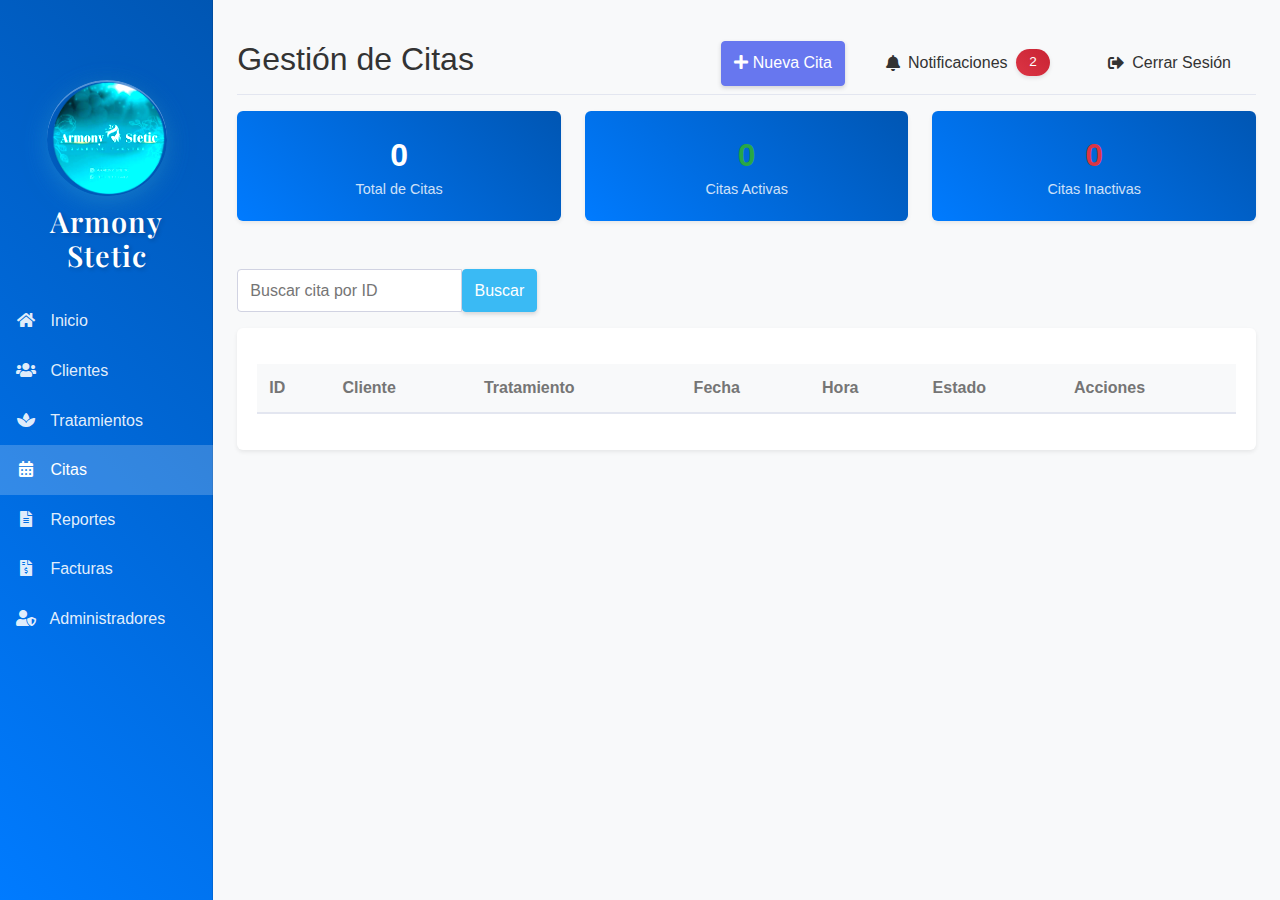
<file: frontend/citas.html>
<!DOCTYPE html>
<html lang="es">

<head>
    <meta charset="utf-8">
    <meta http-equiv="X-UA-Compatible" content="IE=edge">
    <meta name="viewport" content="width=device-width, initial-scale=1, shrink-to-fit=no">
    <meta name="description" content="">
    <meta name="author" content="">
    <link href="img/logo.png" rel="icon">
    <title>Armony Stetic - Gestión de Citas</title>
    <link href="vendor/fontawesome-free/css/all.min.css" rel="stylesheet" type="text/css">
    <link href="vendor/bootstrap/css/bootstrap.min.css" rel="stylesheet" type="text/css">
    <link href="vendor/datatables/dataTables.bootstrap4.min.css" rel="stylesheet" type="text/css">
    <link href="css/style.css" rel="stylesheet">
    <link href="css/shared.css" rel="stylesheet">
    <style>
        .dashboard-card {
            transition: transform 0.3s ease;
        }

        .dashboard-card:hover {
            transform: translateY(-5px);
        }

        .dashboard-icon {
            font-size: 2rem;
            margin-bottom: 1rem;
        }

        .stats-card {
            background: linear-gradient(45deg, #007bff, #0056b3);
            color: white;
        }

        .stats-card .stats-value {
            font-size: 2rem;
            font-weight: bold;
        }

        .stats-card .stats-label {
            font-size: 0.9rem;
            opacity: 0.8;
        }

        /* Estilos para el texto del logo */
        .brand-text {
            font-family: 'Playfair Display', serif;
            color: white;
            font-size: 1.8rem;
            font-weight: 600;
            letter-spacing: 1px;
            margin: 0;
            text-shadow: 2px 2px 4px rgba(0, 0, 0, 0.2);
        }

        .btn-link {
            color: #333;
            text-decoration: none;
        }

        .btn-link:hover {
            color: #007bff;
            text-decoration: none;
        }

        .dropdown-toggle::after {
            display: none;
        }
    </style>
    <!-- Agregar fuente Playfair Display -->
    <link href="https://fonts.googleapis.com/css2?family=Playfair+Display:wght@400;600&display=swap" rel="stylesheet">
</head>

<body>
    <div class="container-fluid">
        <div class="row">
            <!-- Sidebar -->
            <nav class="col-md-2 d-none d-md-block sidebar">
                <div class="sidebar-sticky">
                    <div class="text-center py-4">
                        <img src="img/logo.png" alt="Armony Stetic Logo" class="img-fluid mb-2"
                            style="max-width: 120px;">
                        <h4 class="brand-text">Armony Stetic</h4>
                    </div>
                    <ul class="nav flex-column">
                        <li class="nav-item">
                            <a class="nav-link" href="home.html">
                                <i class="fas fa-home"></i> Inicio
                            </a>
                        </li>
                        <li class="nav-item">
                            <a class="nav-link" href="clientes.html">
                                <i class="fas fa-users"></i> Clientes
                            </a>
                        </li>
                        <li class="nav-item">
                            <a class="nav-link" href="tratamientos.html">
                                <i class="fas fa-spa"></i> Tratamientos
                            </a>
                        </li>
                        <li class="nav-item">
                            <a class="nav-link active" href="citas.html">
                                <i class="fas fa-calendar-alt"></i> Citas
                            </a>
                        </li>
                        <li class="nav-item">
                            <a class="nav-link" href="reportes.html">
                                <i class="fas fa-file-alt"></i> Reportes
                            </a>
                        </li>
                        <li class="nav-item">
                            <a class="nav-link" href="facturas.html">
                                <i class="fas fa-file-invoice-dollar"></i> Facturas
                            </a>
                        </li>
                        <li class="nav-item">
                            <a class="nav-link" href="administradores.html">
                                <i class="fas fa-user-shield"></i> Administradores
                            </a>
                        </li>
                    </ul>
                </div>
            </nav>

            <!-- Main content -->
            <main role="main" class="col-md-9 ml-sm-auto col-lg-10 px-4">
                <div
                    class="d-flex justify-content-between flex-wrap flex-md-nowrap align-items-center pt-3 pb-2 mb-3 border-bottom">
                    <h1 class="h2">Gestión de Citas</h1>
                    <div class="btn-toolbar mb-2 mb-md-0">
                        <button type="button" class="btn btn-primary" data-toggle="modal" data-target="#citaModal">
                            <i class="fas fa-plus"></i> Nueva Cita
                        </button>
                        <!-- User Menu -->
                        <div class="d-flex align-items-center ml-3">
                            <a href="#" class="btn btn-link mr-3" id="notificationsBtn">
                                <i class="fas fa-bell"></i> Notificaciones
                                <span class="badge badge-danger badge-pill ml-2" id="notificationCount">0</span>
                            </a>
                            <a href="#" class="btn btn-link" id="logoutBtn">
                                <i class="fas fa-sign-out-alt"></i> Cerrar Sesión
                            </a>
                        </div>
                    </div>
                </div>

                <!-- Estadísticas de Citas -->
                <div class="row mb-4" id="citasStats">
                    <div class="col-md-4">
                        <div class="card stats-card text-center">
                            <div class="card-body">
                                <div class="stats-value" id="totalCitas">0</div>
                                <div class="stats-label">Total de Citas</div>
                            </div>
                        </div>
                    </div>
                    <div class="col-md-4">
                        <div class="card stats-card text-center">
                            <div class="card-body">
                                <div class="stats-value text-success" id="citasActivas">0</div>
                                <div class="stats-label">Citas Activas</div>
                            </div>
                        </div>
                    </div>
                    <div class="col-md-4">
                        <div class="card stats-card text-center">
                            <div class="card-body">
                                <div class="stats-value text-danger" id="citasInactivas">0</div>
                                <div class="stats-label">Citas Inactivas</div>
                            </div>
                        </div>
                    </div>
                </div>

                <!-- Buscador por ID -->
                <div class="mb-3">
                    <div class="input-group" style="max-width: 300px;">
                        <input type="number" class="form-control" id="buscarIdCita" placeholder="Buscar cita por ID">
                        <button class="btn btn-info" id="btnBuscarIdCita" type="button">Buscar</button>
                    </div>
                </div>

                <!-- Citas Table -->
                <div class="card">
                    <div class="card-body">
                        <div class="table-responsive">
                            <table class="table table-hover" id="citasTable">
                                <thead>
                                    <tr>
                                        <th>ID</th>
                                        <th>Cliente</th>
                                        <th>Tratamiento</th>
                                        <th>Fecha</th>
                                        <th>Hora</th>
                                        <th>Estado</th>
                                        <th>Acciones</th>
                                    </tr>
                                </thead>
                                <tbody>
                                    <!-- Se llenará dinámicamente -->
                                </tbody>
                            </table>
                        </div>
                    </div>
                </div>
            </main>
        </div>
    </div>

    <!-- Cita Modal (Agregar) -->
    <div class="modal fade" id="citaModal" tabindex="-1" role="dialog" aria-labelledby="citaModalLabel" aria-hidden="true">
        <div class="modal-dialog modal-lg" role="document">
            <div class="modal-content">
                <div class="modal-header bg-primary">
                    <h5 class="modal-title text-white" id="citaModalLabel"><i class="fas fa-plus mr-2"></i>Nueva Cita</h5>
                    <button type="button" class="close" data-dismiss="modal" aria-label="Close">
                        <span aria-hidden="true">&times;</span>
                    </button>
                </div>
                <div class="modal-body">
                    <form id="citaForm">
                        <input type="hidden" id="id_cita">
                        <div class="form-group">
                            <label for="cliente">Cliente</label>
                            <select class="form-control" id="cliente" required></select>
                        </div>
                        <div class="form-group">
                            <label for="tratamiento">Tratamiento</label>
                            <select class="form-control" id="tratamiento" required></select>
                        </div>
                        <div class="form-group">
                            <label for="fecha">Fecha</label>
                            <input type="date" class="form-control" id="fecha_cita" required>
                        </div>
                        <div class="form-group">
                            <label for="hora">Hora</label>
                            <input type="time" class="form-control" id="hora_cita" required>
                        </div>
                        <div class="form-group">
                            <label for="observaciones">Observaciones</label>
                            <textarea class="form-control" id="observaciones" rows="3"></textarea>
                        </div>
                        <div class="form-group">
                            <label for="id_empleada">Empleada</label>
                            <select class="form-control" id="id_empleada" required></select>
                        </div>
                        <div class="form-group">
                            <label for="estado">Estado</label>
                            <select class="form-control" id="estado" required>
                                <option value="pendiente">Pendiente</option>
                                <option value="confirmada">Confirmada</option>
                                <option value="cancelada">Cancelada</option>
                            </select>
                        </div>
                    </form>
                </div>
                <div class="modal-footer">
                    <button type="button" class="btn btn-secondary" data-dismiss="modal">Cancelar</button>
                    <button type="button" class="btn btn-primary" id="saveCita">Guardar</button>
                </div>
            </div>
        </div>
    </div>

    <!-- Cita Modal (Editar) -->
    <div class="modal fade" id="editarCitaModal" tabindex="-1" role="dialog" aria-labelledby="editarCitaModalLabel" aria-hidden="true">
        <div class="modal-dialog modal-lg" role="document">
            <div class="modal-content">
                <div class="modal-header bg-warning">
                    <h5 class="modal-title text-dark" id="editarCitaModalLabel"><i class="fas fa-edit mr-2"></i>Editar Cita</h5>
                    <button type="button" class="close" data-dismiss="modal" aria-label="Close">
                        <span aria-hidden="true">&times;</span>
                    </button>
                </div>
                <div class="modal-body">
                    <form id="editarCitaForm">
                        <input type="hidden" id="editar_id_cita">
                        <div class="form-group">
                            <label for="editar_cliente">Cliente</label>
                            <select class="form-control" id="editar_cliente" required></select>
                        </div>
                        <div class="form-group">
                            <label for="editar_tratamiento">Tratamiento</label>
                            <select class="form-control" id="editar_tratamiento" required></select>
                        </div>
                        <div class="form-group">
                            <label for="editar_fecha">Fecha</label>
                            <input type="date" class="form-control" id="editar_fecha" required>
                        </div>
                        <div class="form-group">
                            <label for="editar_hora">Hora</label>
                            <input type="time" class="form-control" id="editar_hora" required>
                        </div>
                        <div class="form-group">
                            <label for="editar_estado">Estado</label>
                            <select class="form-control" id="editar_estado" required>
                                <option value="pendiente">Pendiente</option>
                                <option value="confirmada">Confirmada</option>
                                <option value="cancelada">Cancelada</option>
                            </select>
                        </div>
                    </form>
                </div>
                <div class="modal-footer">
                    <button type="button" class="btn btn-secondary" data-dismiss="modal">Cancelar</button>
                    <button type="button" class="btn btn-warning text-dark" id="updateCita">Actualizar</button>
                </div>
            </div>
        </div>
    </div>

    <!-- Notifications Modal -->
    <div class="modal fade" id="notificationsModal" tabindex="-1" role="dialog"
        aria-labelledby="notificationsModalLabel" aria-hidden="true">
        <div class="modal-dialog" role="document">
            <div class="modal-content">
                <div class="modal-header">
                    <h5 class="modal-title" id="notificationsModalLabel">Notificaciones</h5>
                    <button type="button" class="close" data-dismiss="modal" aria-label="Close">
                        <span aria-hidden="true">&times;</span>
                    </button>
                </div>
                <div class="modal-body">
                    <div id="notificationsList">
                        <!-- Las notificaciones se cargarán dinámicamente aquí -->
                    </div>
                </div>
                <div class="modal-footer">
                    <button type="button" class="btn btn-secondary" data-dismiss="modal">Cerrar</button>
                    <button type="button" class="btn btn-primary" id="markAllRead">Marcar todas como leídas</button>
                </div>
            </div>
        </div>
    </div>

    <!-- Modal Detalles Cita -->
    <div class="modal fade" id="detalleCitaModal" tabindex="-1" role="dialog" aria-labelledby="detalleCitaModalLabel" aria-hidden="true">
        <div class="modal-dialog" role="document">
            <div class="modal-content">
                <div class="modal-header">
                    <h5 class="modal-title" id="detalleCitaModalLabel">Detalles de la Cita</h5>
                    <button type="button" class="close" data-dismiss="modal" aria-label="Cerrar">
                        <span aria-hidden="true">&times;</span>
                    </button>
                </div>
                <div class="modal-body">
                    <ul class="list-group">
                        <li class="list-group-item"><strong>ID:</strong> <span id="detalle_id_cita"></span></li>
                        <li class="list-group-item"><strong>Cliente:</strong> <span id="detalle_cliente"></span></li>
                        <li class="list-group-item"><strong>Tratamiento:</strong> <span id="detalle_tratamiento"></span></li>
                        <li class="list-group-item"><strong>Fecha:</strong> <span id="detalle_fecha"></span></li>
                        <li class="list-group-item"><strong>Hora:</strong> <span id="detalle_hora"></span></li>
                        <li class="list-group-item"><strong>Estado:</strong> <span id="detalle_estado"></span></li>
                    </ul>
                </div>
                <div class="modal-footer">
                    <button type="button" class="btn btn-secondary" data-dismiss="modal">Cerrar</button>
                </div>
            </div>
        </div>
    </div>

    <!-- Scripts -->
    <script src="vendor/jquery/jquery.min.js"></script>
    <script src="vendor/datatables/jquery.dataTables.min.js"></script>
    <script src="vendor/datatables/dataTables.bootstrap4.min.js"></script>
    <script src="vendor/bootstrap/js/bootstrap.bundle.min.js"></script>
    <script src="js/utils/notifications.js"></script>
    <script src="js/notifications.js"></script>
    <script src="js/config.js"></script>
    <script src="js/tables.js"></script>
    <script src="js/citas.js"></script>
    <script src="js/utils/auth.js"></script>
    <script type="module">
        // Notificaciones
        let notifications = [];

        function loadNotifications() {
            // Aquí cargarías las notificaciones desde tu backend
            // Por ahora usaremos datos de ejemplo
            notifications = [
                { id: 1, message: 'Nueva cita programada para mañana', read: false, date: '2024-03-20 10:00' },
                { id: 2, message: 'Recordatorio: Reunión de personal', read: false, date: '2024-03-20 09:00' }
            ];
            updateNotificationCount();
            updateNotificationsList();
        }

        function updateNotificationCount() {
            const unreadCount = notifications.filter(n => !n.read).length;
            $('#notificationCount').text(unreadCount);
        }

        function updateNotificationsList() {
            const list = $('#notificationsList');
            list.empty();

            if (notifications.length === 0) {
                list.append('<p class="text-center text-muted">No hay notificaciones</p>');
                return;
            }

            notifications.forEach(notification => {
                list.append(`
                    <div class="notification-item ${notification.read ? 'read' : 'unread'} p-2 border-bottom">
                        <div class="d-flex justify-content-between align-items-center">
                            <p class="mb-1">${notification.message}</p>
                            <small class="text-muted">${notification.date}</small>
                        </div>
                    </div>
                `);
            });
        }

        // Event Listeners
        $('#notificationsBtn').click(function (e) {
            e.preventDefault();
            $('#notificationsModal').modal('show');
        });

        $('#markAllRead').click(function () {
            notifications.forEach(n => n.read = true);
            updateNotificationCount();
            updateNotificationsList();
        });

        // Inicializar el botón de logout
        if (window.initLogoutButton) {
            window.initLogoutButton();
        }

        // Initial load
        loadNotifications();
    </script>
    <script>
        $(document).ready(function() {
            // Cargar notificaciones reales al cargar la página
            if (window.loadNotifications) {
                window.loadNotifications();
            }
            // Cargar notificaciones reales al abrir el modal
            $('#notificationsBtn').on('click', function() {
                if (window.loadNotifications) {
                    window.loadNotifications();
                }
            });
        });
    </script>
</body>

</html>
</file>
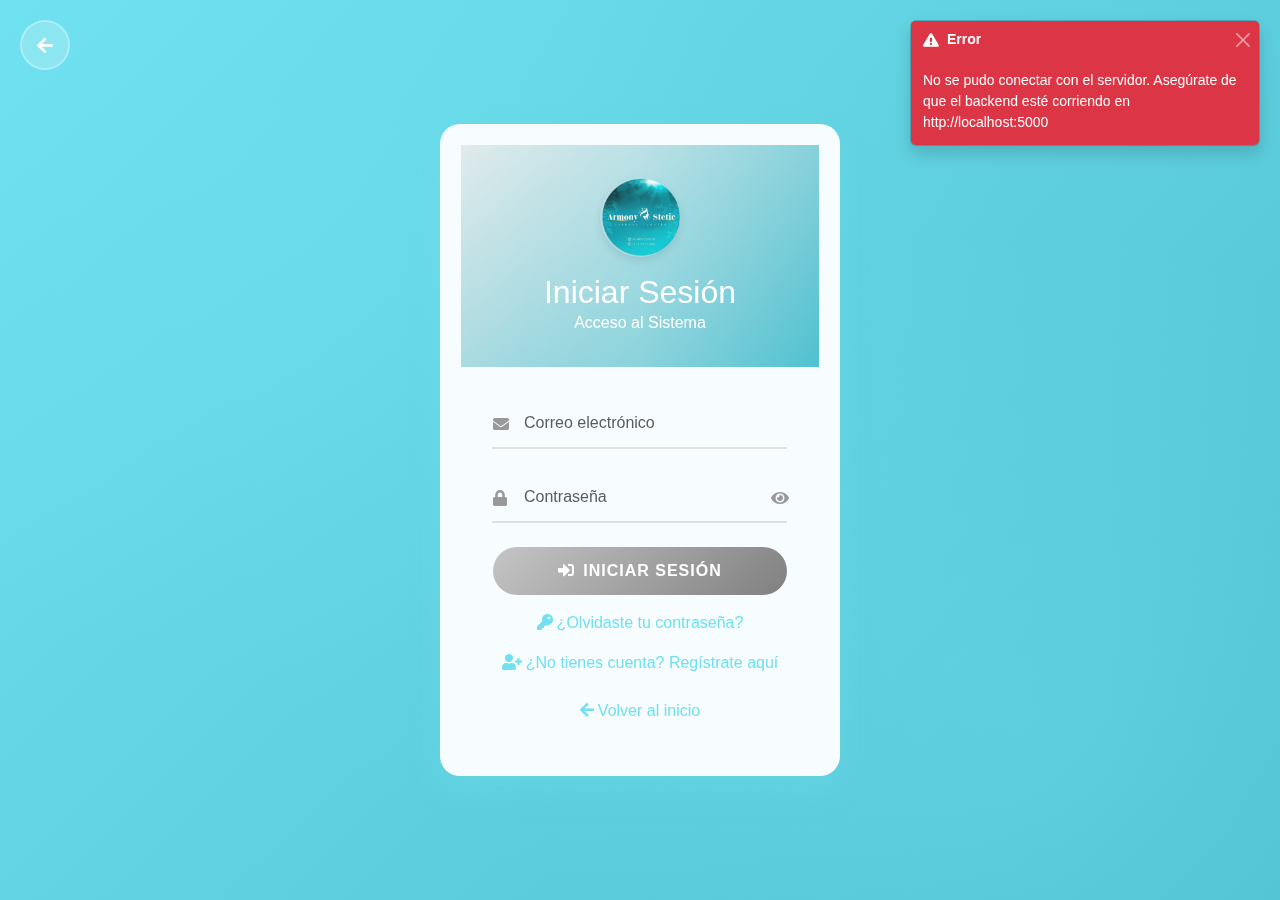
<file: frontend/login.html>
<!DOCTYPE html>
<html lang="es">

<head>
  <meta charset="UTF-8">
  <meta name="viewport" content="width=device-width, initial-scale=1.0">
  <title>Login - Armony Stetic</title>
  <link href="https://cdn.jsdelivr.net/npm/bootstrap@5.1.3/dist/css/bootstrap.min.css" rel="stylesheet">
  <link href="https://cdnjs.cloudflare.com/ajax/libs/font-awesome/5.15.4/css/all.min.css" rel="stylesheet">
  <link href="css/styles.css" rel="stylesheet">
  <style>
    body {
      background: linear-gradient(135deg, #70e1f0 0%, #50c1d0 100%);
      min-height: 100vh;
      display: flex;
      align-items: center;
      justify-content: center;
      font-family: 'Segoe UI', Tahoma, Geneva, Verdana, sans-serif;
      position: relative;
      overflow: hidden;
      padding: 20px;
    }
    
    body::before {
      content: '';
      position: absolute;
      top: 0;
      left: 0;
      width: 100%;
      height: 100%;
      background:
        radial-gradient(circle at 20% 20%, rgba(112, 225, 240, 0.3) 0%, transparent 40%),
        radial-gradient(circle at 80% 80%, rgba(112, 225, 240, 0.3) 0%, transparent 40%),
        radial-gradient(circle at 50% 50%, rgba(112, 225, 240, 0.1) 0%, transparent 60%);
      z-index: 0;
    }

    .login-container {
      background: rgba(255, 255, 255, 0.95);
      backdrop-filter: blur(10px);
      border-radius: 20px;
      box-shadow: 0 15px 35px rgba(112, 225, 240, 0.3);
      border: 1px solid rgba(255, 255, 255, 0.2);
      overflow: hidden;
      width: 100%;
      max-width: 400px;
      position: relative;
      z-index: 1;
    }

    /* Responsive Design for Login */
    @media (max-width: 768px) {
      body {
        padding: 15px;
      }
      
      .login-container {
        max-width: 100%;
        border-radius: 15px;
        margin: 0;
      }
      
      .login-header {
        padding: 1.5rem;
      }
      
      .login-header h2 {
        font-size: 1.5rem;
      }
      
      .login-body {
        padding: 1.5rem;
      }
      
      .form-group {
        margin-bottom: 1.2rem;
      }
      
      .btn {
        padding: 12px;
        font-size: 1rem;
      }
    }
    
    @media (max-width: 576px) {
      body {
        padding: 10px;
      }
      
      .login-container {
        border-radius: 10px;
      }
      
      .login-header {
        padding: 1rem;
      }
      
      .login-header h2 {
        font-size: 1.3rem;
      }
      
      .login-body {
        padding: 1rem;
      }
      
      .form-group {
        margin-bottom: 1rem;
      }
      
      .form-control {
        font-size: 0.9rem;
        padding: 0.6rem 0;
      }
      
      .btn {
        padding: 10px;
        font-size: 0.9rem;
      }
      
      .text-center a {
        font-size: 0.9rem;
      }
    }

    .login-header {
      background: linear-gradient(135deg, #e1ebec 0%, #50c1d0 100%);
      color: white;
      padding: 2rem;
      text-align: center;
      position: relative;
    }
    
    .login-header::before {
      content: '';
      position: absolute;
      top: 0;
      left: 0;
      width: 100%;
      height: 100%;
      background: linear-gradient(90deg, transparent 0%, rgba(255, 255, 255, 0.1) 50%, transparent 100%);
      animation: shimmer 3s infinite;
      pointer-events: none;
    }
    
    @keyframes shimmer {
      0% { transform: translateX(-100%); }
      100% { transform: translateX(100%); }
    }

    .login-header h2 {
      margin: 0;
      font-weight: 300;
    }

    .login-body {
      padding: 2rem;
      max-height: 70vh;
      overflow-y: auto;
    }

    .form-group {
      margin-bottom: 1.5rem;
    }

    .form-control {
      border: none;
      border-bottom: 2px solid #e0e0e0;
      border-radius: 0;
      padding: 0.75rem 0;
      font-size: 1rem;
      background: transparent;
      transition: border-color 0.3s;
    }

    .form-control:focus {
      box-shadow: none;
      border-color: #70e1f0;
      background: transparent;
    }

    .input-group {
      position: relative;
    }

    .input-group i {
      position: absolute;
      left: 0;
      top: 50%;
      transform: translateY(-50%);
      color: #999;
      z-index: 10;
    }

    .input-group .form-control {
      padding-left: 2rem;
    }

    .btn-login {
      background: linear-gradient(135deg, #c5c5c5 0%, #808080 100%);
      border: none;
      border-radius: 25px;
      padding: 0.75rem 2rem;
      font-weight: 600;
      text-transform: uppercase;
      letter-spacing: 1px;
      transition: all 0.3s ease;
      width: 100%;
      position: relative;
      overflow: hidden;
    }
    
    .btn-login::before {
      content: '';
      position: absolute;
      top: 0;
      left: -100%;
      width: 100%;
      height: 100%;
      background: linear-gradient(90deg, transparent, rgba(255, 255, 255, 0.2), transparent);
      transition: left 0.5s;
    }
    
    .btn-login:hover {
      transform: translateY(-2px);
      box-shadow: 0 8px 25px rgba(112, 225, 240, 0.4);
    }
    
    .btn-login:hover::before {
      left: 100%;
    }

    .back-link {
      text-align: center;
      margin-top: 1.5rem;
    }

    .back-link a {
      color: #70e1f0;
      text-decoration: none;
      font-weight: 500;
      transition: all 0.3s ease;
    }

    .back-link a:hover {
      color: #50c1d0;
      text-decoration: underline;
      transform: translateX(-3px);
    }

    .alert {
      border-radius: 10px;
      margin-bottom: 1rem;
    }

    .password-toggle {
      position: absolute;
      right: 0;
      top: 50%;
      transform: translateY(-50%);
      background: none;
      border: none;
      color: #999;
      cursor: pointer;
      padding: 0.5rem;
      z-index: 10;
      transition: color 0.3s ease;
    }

    .password-toggle:hover {
      color: #70e1f0;
    }

    .back-button {
      position: absolute;
      top: 20px;
      left: 20px;
      background: rgba(255, 255, 255, 0.2);
      border: 2px solid rgba(255, 255, 255, 0.3);
      border-radius: 50%;
      width: 50px;
      height: 50px;
      display: flex;
      align-items: center;
      justify-content: center;
      color: white;
      text-decoration: none;
      transition: all 0.3s ease;
      backdrop-filter: blur(10px);
      z-index: 10;
    }

    .back-button:hover {
      background: rgba(255, 255, 255, 0.3);
      border-color: rgba(255, 255, 255, 0.5);
      color: white;
      transform: translateX(-3px);
      box-shadow: 0 4px 15px rgba(0, 0, 0, 0.2);
    }

    .back-button i {
      font-size: 18px;
    }

    /* Estilos para notificaciones modernas - consistente con el diseño de la aplicación */
    .toast-container {
      position: fixed;
      top: 20px;
      right: 20px;
      z-index: 9999;
      max-width: 380px;
      pointer-events: none;
    }

    .modern-toast {
      background: linear-gradient(135deg, #667eea 0%, #764ba2 100%);
      border: none;
      border-radius: 12px;
      box-shadow: 0 8px 32px rgba(0, 0, 0, 0.15);
      margin-bottom: 15px;
      padding: 20px;
      color: white;
      font-family: 'Segoe UI', Tahoma, Geneva, Verdana, sans-serif;
      backdrop-filter: blur(10px);
      border: 1px solid rgba(255, 255, 255, 0.2);
      animation: slideInBounce 0.6s cubic-bezier(0.68, -0.55, 0.265, 1.55);
      pointer-events: auto;
      position: relative;
      overflow: hidden;
    }

    .modern-toast.success {
      background: linear-gradient(135deg, #11998e 0%, #38ef7d 100%);
    }

    .modern-toast.error {
      background: linear-gradient(135deg, #ff416c 0%, #ff4b2b 100%);
    }

    .modern-toast.warning {
      background: linear-gradient(135deg, #f093fb 0%, #f5576c 100%);
    }

    .modern-toast.info {
      background: linear-gradient(135deg, #4facfe 0%, #00f2fe 100%);
    }

    .toast-content {
      display: flex;
      align-items: flex-start;
      position: relative;
      z-index: 2;
    }

    .toast-icon {
      margin-right: 15px;
      font-size: 24px;
      opacity: 0.9;
      min-width: 24px;
    }

    .toast-message {
      flex: 1;
      margin: 0;
      font-size: 15px;
      line-height: 1.5;
      font-weight: 500;
    }

    .toast-title {
      font-size: 16px;
      font-weight: 600;
      margin-bottom: 5px;
      opacity: 0.95;
    }

    .toast-close {
      position: absolute;
      top: 15px;
      right: 15px;
      background: rgba(255, 255, 255, 0.2);
      border: none;
      border-radius: 50%;
      width: 30px;
      height: 30px;
      cursor: pointer;
      opacity: 0.7;
      transition: all 0.3s ease;
      display: flex;
      align-items: center;
      justify-content: center;
      font-size: 18px;
      color: white;
    }

    .toast-close:hover {
      opacity: 1;
      background: rgba(255, 255, 255, 0.3);
      transform: scale(1.1);
    }

    .toast-progress {
      position: absolute;
      bottom: 0;
      left: 0;
      height: 4px;
      background: rgba(255, 255, 255, 0.3);
      border-radius: 0 0 12px 12px;
      animation: progressBar 5s linear forwards;
    }

    @keyframes slideInBounce {
      0% {
        transform: translateX(100%) scale(0.8);
        opacity: 0;
      }
      50% {
        transform: translateX(-10px) scale(1.05);
        opacity: 0.8;
      }
      100% {
        transform: translateX(0) scale(1);
        opacity: 1;
      }
    }

    @keyframes slideOut {
      0% {
        transform: translateX(0) scale(1);
        opacity: 1;
      }
      100% {
        transform: translateX(100%) scale(0.8);
        opacity: 0;
      }
    }

    @keyframes progressBar {
      0% { width: 100%; }
      100% { width: 0%; }
    }

    /* Estilos para alertas de Bootstrap - mejorados para consistencia */
    .alert {
      border: none;
      border-radius: 12px;
      padding: 16px 20px;
      margin-bottom: 20px;
      font-family: 'Segoe UI', Tahoma, Geneva, Verdana, sans-serif;
      font-weight: 500;
      box-shadow: 0 4px 15px rgba(0, 0, 0, 0.1);
      backdrop-filter: blur(10px);
      border: 1px solid rgba(255, 255, 255, 0.2);
    }

    .alert-success {
      background: linear-gradient(135deg, rgba(17, 153, 142, 0.9) 0%, rgba(56, 239, 125, 0.9) 100%);
      color: white;
    }

    .alert-danger {
      background: linear-gradient(135deg, rgba(255, 65, 108, 0.9) 0%, rgba(255, 75, 43, 0.9) 100%);
      color: white;
    }

    .alert-warning {
      background: linear-gradient(135deg, rgba(240, 147, 251, 0.9) 0%, rgba(245, 87, 108, 0.9) 100%);
      color: white;
    }

    .alert-info {
      background: linear-gradient(135deg, rgba(79, 172, 254, 0.9) 0%, rgba(0, 242, 254, 0.9) 100%);
      color: white;
    }
  </style>
</head>

<body>
  <a href="index.html" class="back-button" title="Regresar al inicio">
    <i class="fas fa-arrow-left"></i>
  </a>
  <div class="login-container">
    <div class="login-header">
      <img src="img/logo.png" alt="Logo de la empresa" style="width: 80px; height: 80px; border-radius: 50%; object-fit: cover; margin-bottom: 1rem; box-shadow: 0 4px 8px rgba(0, 0, 0, 0.1);">
      <h2>Iniciar Sesión</h2>
      <p class="mb-0">Acceso al Sistema</p>
    </div>
    <div class="login-body">
      <div id="alert-container"></div>
      <form id="loginForm">
        <div class="form-group">
          <div class="input-group">
            <i class="fas fa-envelope"></i>
            <input type="email" class="form-control" id="email" name="email" placeholder="Correo electrónico" aria-label="Correo electrónico" required>
          </div>
          <div class="invalid-feedback" id="emailError"></div>
        </div>
        <div class="form-group">
           <div class="input-group">
             <i class="fas fa-lock"></i>
             <input type="password" class="form-control" id="password" name="password" placeholder="Contraseña" aria-label="Contraseña" required>
             <button type="button" class="password-toggle" id="togglePassword">
               <i class="fas fa-eye"></i>
             </button>
           </div>
           <div class="invalid-feedback" id="passwordError"></div>
         </div>
        <button type="submit" class="btn btn-primary btn-login">
          <i class="fas fa-sign-in-alt me-2"></i>Iniciar Sesión
        </button>
      </form>
      <div class="text-center mt-3">
        <div class="mb-3">
          <a href="#" id="forgotPasswordLink" class="text-decoration-none" style="color: #70e1f0; font-weight: 500;" role="button" aria-label="Olvidé mi contraseña">
            <i class="fas fa-key me-1"></i>¿Olvidaste tu contraseña?
          </a>
        </div>
        <div class="mb-2">
          <a href="registro.html" class="text-decoration-none" style="color: #70e1f0; font-weight: 500;">
            <i class="fas fa-user-plus me-1"></i>¿No tienes cuenta? Regístrate aquí
          </a>
        </div>
      </div>
      <div class="back-link">
        <a href="index.html">
          <i class="fas fa-arrow-left me-1"></i>Volver al inicio
        </a>
      </div>
    </div>
  </div>

  <!-- Modal de Recuperación de Contraseña -->
  <div class="modal fade" id="forgotPasswordModal" tabindex="-1" aria-labelledby="forgotPasswordModalLabel" aria-hidden="true">
    <div class="modal-dialog modal-dialog-centered">
      <div class="modal-content" style="background: white; border: none; border-radius: 20px; box-shadow: 0 15px 35px rgba(0, 0, 0, 0.1);">
        <div class="modal-header border-0 text-center">
          <div class="w-100">
            <div class="login-logo mb-3">
              <img src="img/logo.png" alt="Logo" style="width: 60px; height: 60px;">
            </div>
            <h4 class="modal-title" id="forgotPasswordModalLabel" style="color: #333; font-weight: 600;">
              Recuperar Contraseña
            </h4>
            <p class="text-muted mb-0">Ingresa tu email para recibir el código de recuperación</p>
          </div>
          <button type="button" class="btn-close position-absolute" data-bs-dismiss="modal" aria-label="Close" style="top: 15px; right: 15px;"></button>
        </div>
        <div class="modal-body login-body">
          <div id="forgotPasswordAlert"></div>
          <form id="forgotPasswordForm">
            <div class="form-group">
              <div class="input-group">
                <i class="fas fa-envelope"></i>
                <input type="email" class="form-control" id="forgotEmail" placeholder="Correo electrónico" required>
              </div>
            </div>
            <button type="submit" class="btn btn-login">
              <i class="fas fa-paper-plane me-2"></i>Enviar Código
            </button>
          </form>
        </div>
      </div>
    </div>
  </div>

  <!-- Modal para verificar código de recuperación -->
  <div class="modal fade" id="verifyCodeModal" tabindex="-1" aria-labelledby="verifyCodeModalLabel" aria-hidden="true">
    <div class="modal-dialog modal-dialog-centered">
      <div class="modal-content" style="background: white; border: none; border-radius: 20px; box-shadow: 0 15px 35px rgba(0, 0, 0, 0.1);">
        <div class="modal-header border-0 text-center">
          <div class="w-100">
            <div class="login-logo mb-3">
              <img src="img/logo.png" alt="Logo" style="width: 60px; height: 60px;">
            </div>
            <h4 class="modal-title" id="verifyCodeModalLabel" style="color: #333; font-weight: 600;">
              Verificar Código
            </h4>
            <p class="text-muted mb-0">Ingresa el código que enviamos a tu email</p>
          </div>
          <button type="button" class="btn-close position-absolute" data-bs-dismiss="modal" aria-label="Close" style="top: 15px; right: 15px;"></button>
        </div>
        <div class="modal-body login-body">
          <div id="verifyCodeAlert"></div>
          <form id="verifyCodeForm">
            <div class="form-group">
              <div class="input-group">
                <i class="fas fa-key"></i>
                <input type="text" class="form-control" id="verificationCode" placeholder="Código de verificación" maxlength="6" required>
              </div>
            </div>
            <button type="submit" class="btn btn-login">
              <i class="fas fa-check me-2"></i>Verificar Código
            </button>
            <div class="text-center mt-3">
              <button type="button" class="btn btn-link" id="resendCodeBtn" style="color: #70e1f0; text-decoration: none;">
                <i class="fas fa-redo me-1"></i>Reenviar código
              </button>
            </div>
          </form>
        </div>
      </div>
    </div>
  </div>

  <!-- Modal para nueva contraseña -->
  <div class="modal fade" id="newPasswordModal" tabindex="-1" aria-labelledby="newPasswordModalLabel" aria-hidden="true">
    <div class="modal-dialog modal-dialog-centered">
      <div class="modal-content" style="background: white; border: none; border-radius: 20px; box-shadow: 0 15px 35px rgba(0, 0, 0, 0.1);">
        <div class="modal-header border-0 text-center">
          <div class="w-100">
            <div class="login-logo mb-3">
              <img src="img/logo.png" alt="Logo" style="width: 60px; height: 60px;">
            </div>
            <h4 class="modal-title" id="newPasswordModalLabel" style="color: #333; font-weight: 600;">
              Nueva Contraseña
            </h4>
            <p class="text-muted mb-0">Ingresa tu nueva contraseña</p>
          </div>
          <button type="button" class="btn-close position-absolute" data-bs-dismiss="modal" aria-label="Close" style="top: 15px; right: 15px;"></button>
        </div>
        <div class="modal-body login-body">
          <div id="newPasswordAlert"></div>
          <form id="newPasswordForm">
            <div class="form-group">
              <div class="input-group">
                <i class="fas fa-lock"></i>
                <input type="password" class="form-control" id="newPassword" placeholder="Nueva contraseña" required>
              </div>
            </div>
            <div class="form-group">
              <div class="input-group">
                <i class="fas fa-lock"></i>
                <input type="password" class="form-control" id="confirmNewPassword" placeholder="Confirmar contraseña" required>
              </div>
            </div>
            <button type="submit" class="btn btn-login">
              <i class="fas fa-save me-2"></i>Cambiar Contraseña
            </button>
          </form>
        </div>
      </div>
    </div>
  </div>

  <script src="https://code.jquery.com/jquery-3.6.0.min.js"></script>
<script src="https://cdn.jsdelivr.net/npm/bootstrap@5.1.3/dist/js/bootstrap.bundle.min.js"></script>
<script src="js/notifications.js"></script>
<script src="js/login.js"></script>
  <script>
    document.getElementById('togglePassword').addEventListener('click', function () {
      const passwordInput = document.getElementById('password');
      const icon = this.querySelector('i');
      if (passwordInput.type === 'password') {
        passwordInput.type = 'text';
        icon.classList.remove('fa-eye');
        icon.classList.add('fa-eye-slash');
      } else {
        passwordInput.type = 'password';
        icon.classList.remove('fa-eye-slash');
        icon.classList.add('fa-eye');
      }
    });
  </script>
</body>

</html>
</file>
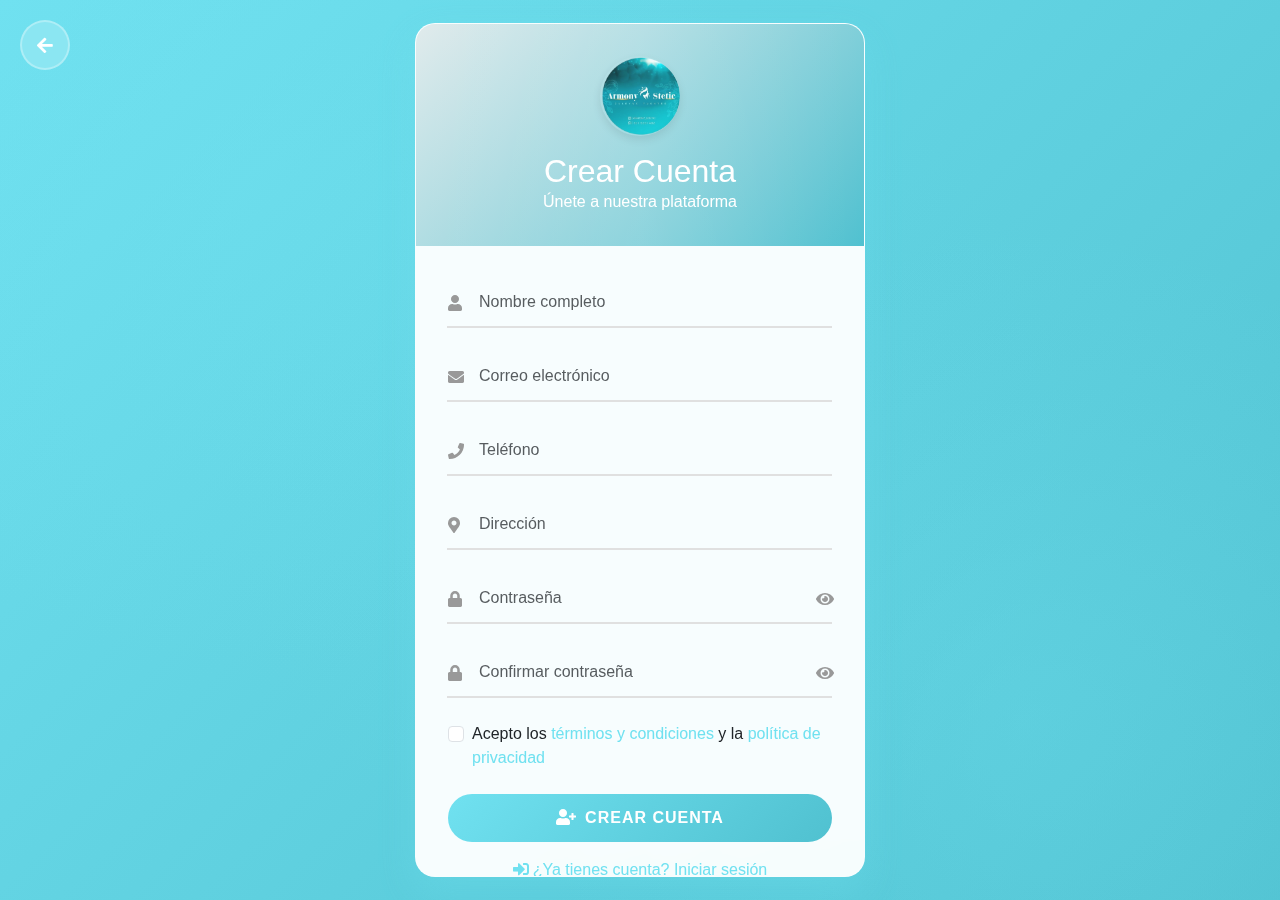
<file: frontend/registro.html>
<!DOCTYPE html>
<html lang="es">

<head>
  <meta charset="UTF-8">
  <meta name="viewport" content="width=device-width, initial-scale=1.0">
  <title>Registro - Armony Stetic</title>
  <link href="https://cdn.jsdelivr.net/npm/bootstrap@5.1.3/dist/css/bootstrap.min.css" rel="stylesheet">
  <link href="https://cdnjs.cloudflare.com/ajax/libs/font-awesome/5.15.4/css/all.min.css" rel="stylesheet">
  <link href="css/styles.css" rel="stylesheet">
  <style>
    body {
      background: linear-gradient(135deg, #70e1f0 0%, #50c1d0 100%);
      min-height: 100vh;
      display: flex;
      align-items: center;
      justify-content: center;
      font-family: 'Segoe UI', Tahoma, Geneva, Verdana, sans-serif;
      position: relative;
      overflow: hidden;
      padding: 20px;
    }
    
    body::before {
      content: '';
      position: absolute;
      top: 0;
      left: 0;
      width: 100%;
      height: 100%;
      background:
        radial-gradient(circle at 20% 20%, rgba(112, 225, 240, 0.3) 0%, transparent 40%),
        radial-gradient(circle at 80% 80%, rgba(112, 225, 240, 0.3) 0%, transparent 40%),
        radial-gradient(circle at 50% 50%, rgba(112, 225, 240, 0.1) 0%, transparent 60%);
      z-index: 0;
    }

    .register-container {
      background: rgba(255, 255, 255, 0.95);
      backdrop-filter: blur(10px);
      border-radius: 20px;
      box-shadow: 0 15px 35px rgba(112, 225, 240, 0.3);
      border: 1px solid rgba(255, 255, 255, 0.2);
      overflow: hidden;
      width: 100%;
      max-width: 450px;
      position: relative;
      z-index: 1;
    }

    /* Responsive Design for Registration */
    @media (max-width: 768px) {
      body {
        padding: 15px;
      }
      
      .register-container {
        max-width: 100%;
        border-radius: 15px;
        margin: 0;
      }
      
      .register-header {
        padding: 1.5rem;
      }
      
      .register-header h2 {
        font-size: 1.5rem;
      }
      
      .register-body {
        padding: 1.5rem;
      }
      
      .form-group {
        margin-bottom: 1.2rem;
      }
      
      .btn {
        padding: 12px;
        font-size: 1rem;
      }
      
      .row .col-md-6 {
        margin-bottom: 15px;
      }
    }
    
    @media (max-width: 576px) {
      body {
        padding: 10px;
        align-items: flex-start;
        padding-top: 20px;
      }
      
      .register-container {
        border-radius: 10px;
      }
      
      .register-header {
        padding: 1rem;
      }
      
      .register-header h2 {
        font-size: 1.3rem;
      }
      
      .register-body {
        padding: 1rem;
      }
      
      .form-group {
        margin-bottom: 1rem;
      }
      
      .form-control {
        font-size: 0.9rem;
        padding: 0.6rem 0;
      }
      
      .btn {
        padding: 10px;
        font-size: 0.9rem;
      }
      
      .text-center a {
        font-size: 0.9rem;
      }
      
      .row {
        margin: 0;
      }
      
      .row .col-md-6 {
        padding: 0;
        margin-bottom: 10px;
      }
    }

    .register-header {
      background: linear-gradient(135deg, #e1ebec 0%, #50c1d0 100%);
      color: white;
      padding: 2rem;
      text-align: center;
      position: relative;
    }
    
    .register-header::before {
      content: '';
      position: absolute;
      top: 0;
      left: 0;
      width: 100%;
      height: 100%;
      background: linear-gradient(90deg, transparent 0%, rgba(255, 255, 255, 0.1) 50%, transparent 100%);
      animation: shimmer 3s infinite;
      pointer-events: none;
    }
    
    @keyframes shimmer {
      0% { transform: translateX(-100%); }
      100% { transform: translateX(100%); }
    }

    .register-header h2 {
      margin: 0;
      font-weight: 300;
    }

    .register-body {
      padding: 2rem;
      max-height: 70vh;
      overflow-y: auto;
    }

    .form-group {
      margin-bottom: 1.5rem;
    }

    .form-control {
      border: none;
      border-bottom: 2px solid #e0e0e0;
      border-radius: 0;
      padding: 0.75rem 0;
      font-size: 1rem;
      background: transparent;
      transition: border-color 0.3s;
    }

    .form-control:focus {
      box-shadow: none;
      border-color: #70e1f0;
      background: transparent;
    }

    .input-group {
      position: relative;
    }

    .input-group i {
      position: absolute;
      left: 0;
      top: 50%;
      transform: translateY(-50%);
      color: #999;
      z-index: 10;
    }

    .input-group .form-control {
      padding-left: 2rem;
    }

    .alert {
      border-radius: 10px;
      margin-bottom: 1rem;
    }

    .btn-register {
      background: linear-gradient(135deg, #70e1f0 0%, #50c1d0 100%);
      border: none;
      border-radius: 25px;
      padding: 0.75rem 2rem;
      font-weight: 600;
      text-transform: uppercase;
      letter-spacing: 1px;
      transition: all 0.3s ease;
      width: 100%;
      position: relative;
      overflow: hidden;
    }
    
    .btn-register::before {
      content: '';
      position: absolute;
      top: 0;
      left: -100%;
      width: 100%;
      height: 100%;
      background: linear-gradient(90deg, transparent, rgba(255, 255, 255, 0.2), transparent);
      transition: left 0.5s;
    }
    
    .btn-register:hover {
      transform: translateY(-2px);
      box-shadow: 0 8px 25px rgba(112, 225, 240, 0.4);
    }
    
    .btn-register:hover::before {
      left: 100%;
    }

    .back-link {
      text-align: center;
      margin-top: 1.5rem;
    }

    .back-link a {
      color: #70e1f0;
      text-decoration: none;
      font-weight: 500;
      transition: all 0.3s ease;
    }

    .back-link a:hover {
      color: #50c1d0;
      text-decoration: underline;
      transform: translateX(-3px);
    }

    .password-toggle {
      position: absolute;
      right: 0;
      top: 50%;
      transform: translateY(-50%);
      background: none;
      border: none;
      color: #999;
      cursor: pointer;
      padding: 0.5rem;
      z-index: 10;
      transition: color 0.3s ease;
    }

    .password-toggle:hover {
      color: #70e1f0;
    }

    .back-button {
      position: absolute;
      top: 20px;
      left: 20px;
      background: rgba(255, 255, 255, 0.2);
      border: 2px solid rgba(255, 255, 255, 0.3);
      border-radius: 50%;
      width: 50px;
      height: 50px;
      display: flex;
      align-items: center;
      justify-content: center;
      color: white;
      text-decoration: none;
      transition: all 0.3s ease;
      backdrop-filter: blur(10px);
      z-index: 10;
    }

    .back-button:hover {
      background: rgba(255, 255, 255, 0.3);
      border-color: rgba(255, 255, 255, 0.5);
      color: white;
      transform: translateX(-3px);
      box-shadow: 0 4px 15px rgba(0, 0, 0, 0.2);
    }

    .back-button i {
      font-size: 18px;
    }
  </style>
</head>

<body>
  <a href="index.html" class="back-button" title="Regresar al inicio">
    <i class="fas fa-arrow-left"></i>
  </a>

  <div class="register-container">
    <div class="register-header">
      <img src="img/logo.png" alt="Logo de la empresa" style="width: 80px; height: 80px; border-radius: 50%; object-fit: cover; margin-bottom: 1rem; box-shadow: 0 4px 8px rgba(0, 0, 0, 0.1);">
      <h2>Crear Cuenta</h2>
      <p class="mb-0">Únete a nuestra plataforma</p>
    </div>

    <div class="register-body">
      <div id="alert-container"></div>
      <form id="registerForm">
        <div class="form-group">
          <div class="input-group">
            <i class="fas fa-user"></i>
            <input type="text" class="form-control" id="nombre" name="nombre" placeholder="Nombre completo" required>
          </div>
          <div class="invalid-feedback" id="nombreError"></div>
        </div>
        <div class="form-group">
          <div class="input-group">
            <i class="fas fa-envelope"></i>
            <input type="email" class="form-control" id="email" name="email" placeholder="Correo electrónico" required>
          </div>
          <div class="invalid-feedback" id="emailError"></div>
        </div>
        <div class="form-group">
          <div class="input-group">
            <i class="fas fa-phone"></i>
            <input type="tel" class="form-control" id="telefono" name="telefono" placeholder="Teléfono" required>
          </div>
          <div class="invalid-feedback" id="telefonoError"></div>
        </div>
        <div class="form-group">
          <div class="input-group">
            <i class="fas fa-map-marker-alt"></i>
            <input type="text" class="form-control" id="direccion" name="direccion" placeholder="Dirección" required>
          </div>
          <div class="invalid-feedback" id="direccionError"></div>
        </div>
        <div class="form-group">
           <div class="input-group">
             <i class="fas fa-lock"></i>
             <input type="password" class="form-control" id="contrasena" name="contrasena" placeholder="Contraseña" required>
             <button type="button" class="password-toggle" id="togglePassword1">
               <i class="fas fa-eye"></i>
             </button>
           </div>
           <div class="invalid-feedback" id="contrasenaError"></div>
         </div>
        <div class="form-group">
           <div class="input-group">
             <i class="fas fa-lock"></i>
             <input type="password" class="form-control" id="confirmar_contrasena" name="confirmar_contrasena" placeholder="Confirmar contraseña" required>
             <button type="button" class="password-toggle" id="togglePassword2">
               <i class="fas fa-eye"></i>
             </button>
           </div>
           <div class="invalid-feedback" id="confirmarContrasenaError"></div>
         </div>
        
        <!-- Términos y Condiciones -->
        <div class="form-group">
          <div class="form-check">
            <input class="form-check-input" type="checkbox" id="terminos" name="terminos" required>
            <label class="form-check-label" for="terminos">
              Acepto los <a href="terminos-condiciones.html" target="_blank" style="color: #70e1f0; text-decoration: none;">términos y condiciones</a> y la <a href="#" style="color: #70e1f0; text-decoration: none;">política de privacidad</a>
            </label>
            <div class="invalid-feedback" id="terminosError">
              Debe aceptar los términos y condiciones para continuar.
            </div>
          </div>
        </div>
        
        <button type="submit" class="btn btn-primary btn-register">
          <i class="fas fa-user-plus me-2"></i>Crear Cuenta
        </button>
      </form>
      <div class="text-center mt-3">
        <div class="mb-2">
          <a href="login.html" class="text-decoration-none" style="color: #70e1f0; font-weight: 500;">
            <i class="fas fa-sign-in-alt me-1"></i>¿Ya tienes cuenta? Iniciar sesión
          </a>
        </div>
      </div>
      <div class="back-link">
        <a href="index.html">
          <i class="fas fa-arrow-left me-1"></i>Volver al inicio
        </a>
      </div>
    </div>
    </div>

    <script src="https://code.jquery.com/jquery-3.6.0.min.js"></script>
    <script src="https://cdn.jsdelivr.net/npm/bootstrap@5.1.3/dist/js/bootstrap.bundle.min.js"></script>
    <script src="js/utils/notifications.js"></script>
    <script src="js/registro.js"></script>
    
    <script>
        // Toggle password visibility
        document.getElementById('togglePassword1').addEventListener('click', function() {
            const passwordField = document.getElementById('contrasena');
            const toggleIcon = this.querySelector('i');
            
            if (passwordField.type === 'password') {
                passwordField.type = 'text';
                toggleIcon.classList.remove('fa-eye');
                toggleIcon.classList.add('fa-eye-slash');
            } else {
                passwordField.type = 'password';
                toggleIcon.classList.remove('fa-eye-slash');
                toggleIcon.classList.add('fa-eye');
            }
        });

        document.getElementById('togglePassword2').addEventListener('click', function() {
            const passwordField = document.getElementById('confirmar_contrasena');
            const toggleIcon = this.querySelector('i');
            
            if (passwordField.type === 'password') {
                passwordField.type = 'text';
                toggleIcon.classList.remove('fa-eye');
                toggleIcon.classList.add('fa-eye-slash');
            } else {
                passwordField.type = 'password';
                toggleIcon.classList.remove('fa-eye-slash');
                toggleIcon.classList.add('fa-eye');
            }
        });
    </script>
</body>
</html>
</file>
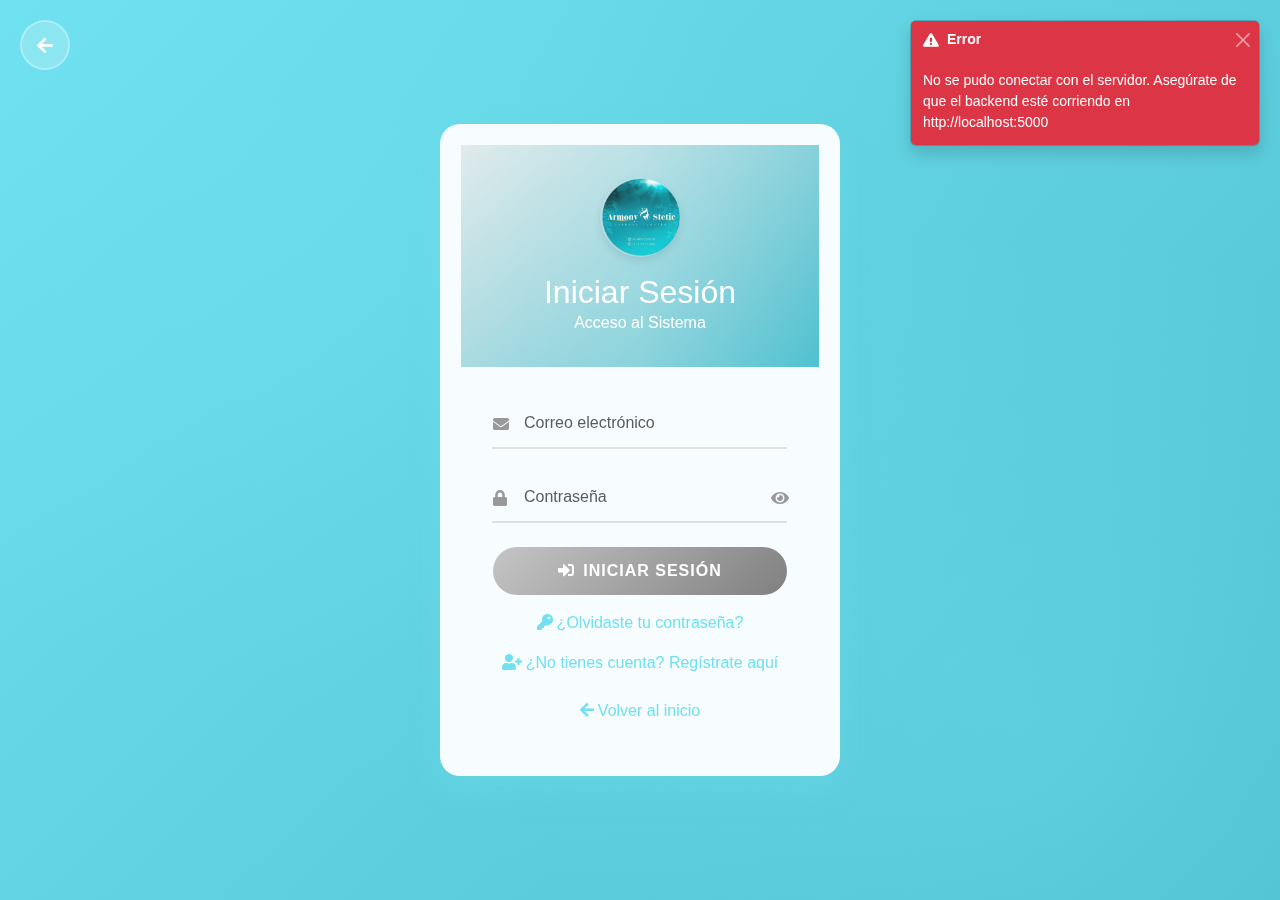
<file: frontend/usuario.html>
<!DOCTYPE html>
<html lang="es">

<head>
    <meta charset="utf-8">
    <meta http-equiv="X-UA-Compatible" content="IE=edge">
    <meta name="viewport" content="width=device-width, initial-scale=1, shrink-to-fit=no">
    <meta name="description" content="">
    <meta name="author" content="">
    <link href="img/logo.png" rel="icon">
    <title>Armony Stetic - Portal Cliente</title>
    <link href="vendor/fontawesome-free/css/all.min.css" rel="stylesheet" type="text/css">
    <link href="vendor/bootstrap/css/bootstrap.min.css" rel="stylesheet" type="text/css">
    <link href="css/style.css" rel="stylesheet">
    <link href="css/notifications.css" rel="stylesheet">
    <link href="css/shared.css" rel="stylesheet">
    <style>
        /* Estilos para badges de estado */
        .bg-danger,
        .badge-danger {
            background-color: #dc3545 !important;
            color: white !important;
        }

        .bg-secondary {
            color: white !important;
            background-color: #6c757d !important;
        }

        .badge {
            padding: 0.5em 0.8em !important;
            font-weight: 600 !important;
            font-size: 0.875em !important;
        }

        body {
            background: #70e1f0;
            position: relative;
            overflow-x: hidden;
            min-height: 100vh;
            font-family: 'Nunito', sans-serif;
        }

        body::before {
            content: '';
            position: fixed;
            top: 0;
            left: 0;
            width: 100%;
            height: 100%;
            background:
                radial-gradient(circle at 20% 20%, rgba(112, 225, 240, 0.1) 0%, transparent 40%),
                radial-gradient(circle at 80% 80%, rgba(112, 225, 240, 0.1) 0%, transparent 40%),
                radial-gradient(circle at 50% 50%, rgba(112, 225, 240, 0.05) 0%, transparent 60%);
            z-index: -2;
        }

        body::after {
            content: '';
            position: fixed;
            top: 0;
            left: 0;
            width: 100%;
            height: 100%;
            background-image:
                linear-gradient(45deg, rgba(112, 225, 240, 0.05) 25%, transparent 25%),
                linear-gradient(-45deg, rgba(112, 225, 240, 0.05) 25%, transparent 25%),
                linear-gradient(45deg, transparent 75%, rgba(112, 225, 240, 0.05) 75%),
                linear-gradient(-45deg, transparent 75%, rgba(112, 225, 240, 0.05) 75%);
            background-size: 20px 20px;
            background-position: 0 0, 0 10px, 10px -10px, -10px 0px;
            z-index: -1;
        }

        .navbar {
            background: linear-gradient(45deg, #70e1f0, #50c1d0) !important;
            box-shadow: 0 2px 10px rgba(0, 0, 0, 0.1);
        }

        .navbar-brand {
            font-family: 'Playfair Display', serif;
            font-size: 1.5rem;
            font-weight: 600;
            color: white !important;
        }

        .navbar-nav .nav-link {
            color: rgba(255, 255, 255, 0.9) !important;
            font-weight: 500;
        }

        .navbar-nav .nav-link:hover {
            color: white !important;
        }

        .main-content {
            padding: 2rem 0;
        }

        .welcome-card {
            background: white;
            border-radius: 15px;
            box-shadow: 0 10px 30px rgba(0, 0, 0, 0.1);
            padding: 2rem;
            margin-bottom: 2rem;
        }

        .stats-card {
            background: white;
            border-radius: 15px;
            box-shadow: 0 5px 20px rgba(0, 0, 0, 0.1);
            padding: 1.5rem;
            text-align: center;
            margin-bottom: 1.5rem;
            transition: transform 0.3s ease;
        }

        .stats-card:hover {
            transform: translateY(-5px);
        }

        .stats-icon {
            font-size: 3rem;
            margin-bottom: 1rem;
        }

        .stats-value {
            font-size: 2rem;
            font-weight: bold;
            margin-bottom: 0.5rem;
        }

        .stats-label {
            color: #6c757d;
            font-size: 0.9rem;
        }

        .action-card {
            background: white;
            border-radius: 15px;
            box-shadow: 0 5px 20px rgba(0, 0, 0, 0.1);
            padding: 1.5rem;
            margin-bottom: 1.5rem;
            transition: transform 0.3s ease;
        }

        .action-card:hover {
            transform: translateY(-3px);
        }

        .btn-action {
            background: linear-gradient(45deg, #70e1f0, #50c1d0);
            border: none;
            border-radius: 10px;
            padding: 0.75rem 1.5rem;
            color: white;
            font-weight: 600;
            transition: all 0.3s ease;
            width: 100%;
        }

        .btn-action:hover {
            background: linear-gradient(45deg, #50c1d0, #40a1b0);
            transform: translateY(-2px);
            box-shadow: 0 5px 15px rgba(112, 225, 240, 0.3);
            color: white;
        }

        .profile-section {
            background: white;
            border-radius: 15px;
            box-shadow: 0 10px 30px rgba(0, 0, 0, 0.1);
            padding: 2rem;
        }

        .profile-avatar {
            width: 100px;
            height: 100px;
            border-radius: 50%;
            background: linear-gradient(45deg, #70e1f0, #50c1d0);
            display: flex;
            align-items: center;
            justify-content: center;
            color: white;
            font-size: 2.5rem;
            margin: 0 auto 1rem;
        }

        .table-container {
            background: white;
            border-radius: 15px;
            box-shadow: 0 10px 30px rgba(0, 0, 0, 0.1);
            padding: 2rem;
            margin-top: 2rem;
        }

        /* Estilos específicos para el historial de pagos */
        #pagos .table th {
            background: linear-gradient(45deg, #70e1f0, #50c1d0);
            color: white;
            border: none;
            font-weight: 600;
            text-align: center;
            vertical-align: middle;
        }

        #pagos .table td {
            vertical-align: middle;
            text-align: center;
            border-color: #e9ecef;
        }

        #pagos .badge {
            font-size: 0.85rem;
            padding: 0.5rem 0.75rem;
            border-radius: 20px;
        }

        #pagos .badge-success {
            background: linear-gradient(45deg, #28a745, #20c997);
            border: none;
        }

        #pagos .badge-warning {
            background: linear-gradient(45deg, #ffc107, #fd7e14);
            border: none;
            color: #212529;
        }

        #pagos .badge-danger {
            background: linear-gradient(45deg, #dc3545, #e83e8c);
            border: none;
        }

        #pagos .badge-info {
            background: linear-gradient(45deg, #17a2b8, #6f42c1);
            border: none;
        }

        #pagos .table-striped tbody tr:nth-of-type(odd) {
            background-color: rgba(112, 225, 240, 0.05);
        }

        #pagos .table-hover tbody tr:hover {
            background-color: rgba(112, 225, 240, 0.1);
            transform: translateY(-1px);
            transition: all 0.3s ease;
        }

        /* Responsive Design for Usuario Dashboard */
        @media (max-width: 992px) {
            .main-content {
                padding: 1.5rem 0;
            }

            .welcome-card,
            .profile-section,
            .table-container {
                padding: 1.5rem;
                margin-bottom: 1.5rem;
            }

            .stats-card,
            .action-card {
                padding: 1.2rem;
                margin-bottom: 1.2rem;
            }

            .stats-icon {
                font-size: 2.5rem;
            }

            .stats-value {
                font-size: 1.8rem;
            }
        }

        @media (max-width: 768px) {
            .navbar-brand {
                font-size: 1.3rem;
            }

            .main-content {
                padding: 1rem 0;
            }

            .welcome-card,
            .profile-section,
            .table-container {
                padding: 1rem;
                margin-bottom: 1rem;
                border-radius: 10px;
            }

            .stats-card,
            .action-card {
                padding: 1rem;
                margin-bottom: 1rem;
                border-radius: 10px;
            }

            .stats-icon {
                font-size: 2rem;
                margin-bottom: 0.8rem;
            }

            .stats-value {
                font-size: 1.5rem;
            }

            .profile-avatar {
                width: 80px;
                height: 80px;
                font-size: 2rem;
            }

            .btn-action {
                padding: 0.6rem 1.2rem;
                font-size: 0.9rem;
            }

            .table-responsive {
                font-size: 0.9rem;
            }

            .table th,
            .table td {
                padding: 0.5rem;
            }
        }

        @media (max-width: 576px) {
            .container {
                padding: 0 10px;
            }

            .navbar-brand {
                font-size: 1.1rem;
            }

            .navbar-brand img {
                width: 25px;
                height: 25px;
            }

            .main-content {
                padding: 0.5rem 0;
            }

            .welcome-card,
            .profile-section,
            .table-container {
                padding: 0.8rem;
                margin-bottom: 0.8rem;
                border-radius: 8px;
            }

            .stats-card,
            .action-card {
                padding: 0.8rem;
                margin-bottom: 0.8rem;
                border-radius: 8px;
            }

            .stats-icon {
                font-size: 1.8rem;
                margin-bottom: 0.6rem;
            }

            .stats-value {
                font-size: 1.3rem;
            }

            .stats-label {
                font-size: 0.8rem;
            }

            .profile-avatar {
                width: 70px;
                height: 70px;
                font-size: 1.8rem;
            }

            .btn-action {
                padding: 0.5rem 1rem;
                font-size: 0.85rem;
                border-radius: 8px;
            }

            .table-responsive {
                font-size: 0.8rem;
            }

            .table th,
            .table td {
                padding: 0.4rem 0.2rem;
                font-size: 0.8rem;
            }

            .welcome-card h2 {
                font-size: 1.5rem;
            }

            .welcome-card p {
                font-size: 0.9rem;
            }

            .nav-link {
                font-size: 0.9rem;
            }
        }
    </style>
    <!-- Agregar fuente Playfair Display -->
    <link href="https://fonts.googleapis.com/css2?family=Playfair+Display:wght@400;600&display=swap" rel="stylesheet">
</head>

<body>
    <!-- Navbar -->
    <nav class="navbar navbar-expand-lg navbar-dark">
        <div class="container">
            <a class="navbar-brand" href="#">
                <img src="img/logo.png" alt="Logo" width="30" height="30" class="d-inline-block align-top me-2">
                Armony Stetic
            </a>
            <button class="navbar-toggler" type="button" data-bs-toggle="collapse" data-bs-target="#navbarNav">
                <span class="navbar-toggler-icon"></span>
            </button>
            <div class="collapse navbar-collapse" id="navbarNav">
                <ul class="navbar-nav ms-auto">
                    <li class="nav-item">
                        <a class="nav-link" href="#perfil">Mi Perfil</a>
                    </li>
                    <li class="nav-item">
                        <a class="nav-link" href="#citas">Mis Citas</a>
                    </li>
                    <li class="nav-item">
                        <a class="nav-link" href="#pagos">Historial de Pagos</a>
                    </li>
                    <li class="nav-item">
                        <a class="nav-link" href="historial-cliente.html">Historial</a>
                    </li>
                    <li class="nav-item">
                        <a class="nav-link" href="#" id="logoutClienteBtn">Cerrar Sesión</a>
                    </li>
                </ul>
            </div>
        </div>
    </nav>

    <!-- Main Content -->
    <div class="container main-content">
        <!-- Welcome Section -->
        <div class="welcome-card">
            <div class="row align-items-center">
                <div class="col-md-8">
                    <h1 class="mb-3">¡Bienvenido/a, <span id="clienteNombre">Cliente</span>!</h1>
                    <p class="lead mb-0">Gestiona tus citas y servicios de belleza desde tu panel personal.</p>
                </div>
                <div class="col-md-4 text-center">
                    <div class="profile-avatar">
                        <i class="fas fa-user"></i>
                    </div>
                </div>
            </div>
        </div>

        <!-- Stats Section -->
        <div class="row">
            <div class="col-md-3">
                <div class="stats-card">
                    <div class="stats-icon text-primary">
                        <i class="fas fa-calendar-check"></i>
                    </div>
                    <div class="stats-value text-primary" id="citasCompletadas">0</div>
                    <div class="stats-label">Citas Completadas</div>
                </div>
            </div>
            <div class="col-md-3">
                <div class="stats-card">
                    <div class="stats-icon text-warning">
                        <i class="fas fa-clock"></i>
                    </div>
                    <div class="stats-value text-warning" id="citasPendientes">0</div>
                    <div class="stats-label">Citas Pendientes</div>
                </div>
            </div>
            <div class="col-md-3">
                <div class="stats-card">
                    <div class="stats-icon text-success">
                        <i class="fas fa-spa"></i>
                    </div>
                    <div class="stats-value text-success" id="tratamientosRealizados">0</div>
                    <div class="stats-label">Tratamientos</div>
                </div>
            </div>
            <div class="col-md-3">
                <div class="stats-card">
                    <div class="stats-icon text-info">
                        <i class="fas fa-dollar-sign"></i>
                    </div>
                    <div class="stats-value text-info" id="gastoTotal">$0.00</div>
                    <div class="stats-label">Gasto Total</div>
                </div>
            </div>
        </div>

        <!-- Actions Section -->
        <div class="row">
            <div class="col-md-6">
                <div class="action-card">
                    <h5 class="mb-3"><i class="fas fa-calendar-plus me-2"></i>Agendar Nueva Cita</h5>
                    <p class="text-muted mb-3">Reserva tu próximo tratamiento de belleza</p>
                    <button class="btn btn-action" id="agendarCitaBtn">
                        <i class="fas fa-plus"></i> Agendar Cita
                    </button>
                </div>
            </div>
            <div class="col-md-6">
                <div class="action-card">
                    <h5 class="mb-3"><i class="fas fa-user-edit me-2"></i>Actualizar Perfil</h5>
                    <p class="text-muted mb-3">Mantén tu información personal actualizada</p>
                    <button class="btn btn-action" id="editarPerfilBtn">
                        <i class="fas fa-edit"></i> Editar Perfil
                    </button>
                </div>
            </div>
        </div>

        <!-- Profile Section -->
        <div class="profile-section" id="perfil">
            <h3 class="mb-4"><i class="fas fa-user-circle me-2"></i>Mi Información Personal</h3>
            <div class="row">
                <div class="col-md-6">
                    <p><strong>Nombre:</strong> <span id="perfilNombre">-</span></p>
                    <p><strong>Email:</strong> <span id="perfilEmail">-</span></p>
                </div>
                <div class="col-md-6">
                    <p><strong>Teléfono:</strong> <span id="perfilTelefono">-</span></p>
                    <p><strong>Dirección:</strong> <span id="perfilDireccion">-</span></p>
                </div>
            </div>
        </div>

        <!-- Recent Appointments -->
        <div class="table-container" id="citas">
            <h3 class="mb-4"><i class="fas fa-calendar-alt me-2"></i>Mis Próximas Citas</h3>
            <div class="table-responsive">
                <table class="table table-striped">
                    <thead>
                        <tr>
                            <th>Fecha</th>
                            <th>Hora</th>
                            <th>Tratamiento</th>
                            <th>Precio</th>
                            <th>Estado</th>
                            <th>Acciones</th>
                        </tr>
                    </thead>
                    <tbody id="citasTableBody">
                        <tr>
                            <td colspan="5" class="text-center text-muted">No hay citas programadas</td>
                        </tr>
                    </tbody>
                </table>
            </div>
        </div>

        <!-- Payment History Section -->
        <div class="table-container" id="pagos">
            <h3 class="mb-4"><i class="fas fa-credit-card me-2"></i>Mi Historial de Pagos</h3>
            <div class="table-responsive">
                <table class="table table-striped">
                    <thead>
                        <tr>
                            <th>Fecha</th>
                            <th>Tratamiento</th>
                            <th>Total</th>
                            <th>Método de Pago</th>
                            <th>Estado</th>
                            <th>Referencia</th>
                        </tr>
                    </thead>
                    <tbody id="pagosTableBody">
                        <tr>
                            <td colspan="6" class="text-center text-muted">Cargando historial de pagos...</td>
                        </tr>
                    </tbody>
                </table>
            </div>
        </div>
    </div>

    <!-- Modal para Agendar Cita -->
    <div class="modal fade" id="agendarCitaModal" tabindex="-1">
        <div class="modal-dialog modal-lg">
            <div class="modal-content" style="border-radius: 15px; box-shadow: 0 10px 30px rgba(0,0,0,0.2);">
                <div class="modal-header"
                    style="background: linear-gradient(135deg, #28a745 0%, #20c997 100%); color: white; border-radius: 15px 15px 0 0; border: none;">
                    <h5 class="modal-title" style="font-weight: 600; display: flex; align-items: center;">
                        <i class="fas fa-calendar-plus me-2" style="font-size: 1.2em;"></i>
                        Agendar Nueva Cita
                    </h5>
                    <button type="button" class="close" data-dismiss="modal" aria-label="Close"
                        style="color: white; opacity: 1;">
                        <span aria-hidden="true">&times;</span>
                    </button>
                </div>
                <div class="modal-body" style="padding: 2rem; background-color: #f8f9fa;">
                    <div class="text-center mb-4">
                        <div class="appointment-icon"
                            style="width: 80px; height: 80px; background: linear-gradient(135deg, #28a745 0%, #20c997 100%); border-radius: 50%; display: inline-flex; align-items: center; justify-content: center; margin-bottom: 1rem; box-shadow: 0 4px 15px rgba(40, 167, 69, 0.3);">
                            <i class="fas fa-calendar-check" style="font-size: 2rem; color: white;"></i>
                        </div>
                        <p class="text-muted mb-0">Reserva tu próximo tratamiento de belleza</p>
                    </div>

                    <form id="agendarCitaForm">
                        <div class="row">
                            <div class="col-md-12">
                                <div class="mb-4">
                                    <label for="tratamiento" class="form-label"
                                        style="font-weight: 600; color: #495057; margin-bottom: 0.5rem;">
                                        <i class="fas fa-spa me-2 text-primary"></i>Tratamiento
                                    </label>
                                    <select class="form-control" id="tratamiento" required
                                        style="border-radius: 10px; border: 2px solid #e9ecef; padding: 0.75rem 1rem; transition: all 0.3s ease; font-size: 0.95rem;"
                                        onfocus="this.style.borderColor='#28a745'; this.style.boxShadow='0 0 0 0.2rem rgba(40, 167, 69, 0.25)'"
                                        onblur="this.style.borderColor='#e9ecef'; this.style.boxShadow='none'">
                                        <option value="">Seleccione un tratamiento</option>
                                    </select>
                                </div>
                            </div>
                        </div>

                        <div class="row">
                            <div class="col-md-6">
                                <div class="mb-4">
                                    <label for="duracion" class="form-label"
                                        style="font-weight: 600; color: #495057; margin-bottom: 0.5rem;">
                                        <i class="fas fa-clock me-2 text-info"></i>Duración (minutos)
                                    </label>
                                    <input type="number" class="form-control" id="duracion" readonly
                                        style="border-radius: 10px; border: 2px solid #e9ecef; padding: 0.75rem 1rem; font-size: 0.95rem; background-color: #f8f9fa;">
                                </div>
                            </div>
                            <div class="col-md-6">
                                <div class="mb-4">
                                    <label for="precio" class="form-label"
                                        style="font-weight: 600; color: #495057; margin-bottom: 0.5rem;">
                                        <i class="fas fa-dollar-sign me-2 text-success"></i>Precio
                                    </label>
                                    <input type="text" class="form-control" id="precio" readonly
                                        style="border-radius: 10px; border: 2px solid #e9ecef; padding: 0.75rem 1rem; font-size: 0.95rem; background-color: #f8f9fa;">
                                </div>
                            </div>
                        </div>

                        <div class="row">
                            <div class="col-md-6">
                                <div class="mb-4">
                                    <label for="fecha" class="form-label"
                                        style="font-weight: 600; color: #495057; margin-bottom: 0.5rem;">
                                        <i class="fas fa-calendar-alt me-2 text-info"></i>Fecha
                                    </label>
                                    <input type="date" class="form-control" id="fecha" required
                                        style="border-radius: 10px; border: 2px solid #e9ecef; padding: 0.75rem 1rem; transition: all 0.3s ease; font-size: 0.95rem;"
                                        onfocus="this.style.borderColor='#28a745'; this.style.boxShadow='0 0 0 0.2rem rgba(40, 167, 69, 0.25)'"
                                        onblur="this.style.borderColor='#e9ecef'; this.style.boxShadow='none'">
                                </div>
                            </div>
                            <div class="col-md-6">
                                <div class="mb-4">
                                    <label for="hora" class="form-label"
                                        style="font-weight: 600; color: #495057; margin-bottom: 0.5rem;">
                                        <i class="fas fa-clock me-2 text-warning"></i>Hora
                                    </label>
                                    <select class="form-control" id="hora" required
                                        style="border-radius: 10px; border: 2px solid #e9ecef; padding: 0.75rem 1rem; transition: all 0.3s ease; font-size: 0.95rem;"
                                        onfocus="this.style.borderColor='#28a745'; this.style.boxShadow='0 0 0 0.2rem rgba(40, 167, 69, 0.25)'"
                                        onblur="this.style.borderColor='#e9ecef'; this.style.boxShadow='none'">
                                        <option value="">Seleccione una hora</option>
                                        <option value="09:00">09:00 AM</option>
                                        <option value="10:00">10:00 AM</option>
                                        <option value="11:00">11:00 AM</option>
                                        <option value="12:00">12:00 PM</option>
                                        <option value="14:00">02:00 PM</option>
                                        <option value="15:00">03:00 PM</option>
                                        <option value="16:00">04:00 PM</option>
                                        <option value="17:00">05:00 PM</option>
                                    </select>
                                </div>
                            </div>
                        </div>

                        <div class="row">
                            <div class="col-md-12">
                                <div class="mb-4">
                                    <label for="observaciones" class="form-label"
                                        style="font-weight: 600; color: #495057; margin-bottom: 0.5rem;">
                                        <i class="fas fa-comment me-2 text-success"></i>Observaciones
                                    </label>
                                    <textarea class="form-control" id="observaciones" rows="3"
                                        style="border-radius: 10px; border: 2px solid #e9ecef; padding: 0.75rem 1rem; transition: all 0.3s ease; font-size: 0.95rem; resize: vertical;"
                                        onfocus="this.style.borderColor='#28a745'; this.style.boxShadow='0 0 0 0.2rem rgba(40, 167, 69, 0.25)'"
                                        onblur="this.style.borderColor='#e9ecef'; this.style.boxShadow='none'"
                                        placeholder="Comentarios adicionales sobre la cita..."></textarea>
                                </div>
                            </div>
                        </div>
                    </form>
                </div>
                <div class="modal-footer"
                    style="padding: 1.5rem 2rem; background-color: white; border-radius: 0 0 15px 15px; border-top: 1px solid #dee2e6;">
                    <button type="button" class="btn btn-secondary" data-dismiss="modal"
                        style="border-radius: 25px; padding: 0.75rem 2rem; font-weight: 600; border: none; background-color: #6c757d; transition: all 0.3s ease;"
                        onmouseover="this.style.backgroundColor='#5a6268'; this.style.transform='translateY(-2px)'"
                        onmouseout="this.style.backgroundColor='#6c757d'; this.style.transform='translateY(0)'">
                        <i class="fas fa-times me-2"></i>Cancelar
                    </button>
                    <button type="button" class="btn btn-primary" id="confirmarCitaBtn"
                        style="border-radius: 25px; padding: 0.75rem 2rem; font-weight: 600; border: none; background: linear-gradient(135deg, #28a745 0%, #20c997 100%); transition: all 0.3s ease;"
                        onmouseover="this.style.transform='translateY(-2px)'; this.style.boxShadow='0 8px 25px rgba(40, 167, 69, 0.4)'"
                        onmouseout="this.style.transform='translateY(0)'; this.style.boxShadow='none'">
                        <i class="fas fa-calendar-check me-2"></i>Agendar Cita
                    </button>
                </div>
            </div>
        </div>
    </div>

    <!-- Modal para Editar Perfil -->
    <div class="modal fade" id="editarPerfilModal" tabindex="-1">
        <div class="modal-dialog modal-lg">
            <div class="modal-content" style="border-radius: 15px; box-shadow: 0 10px 30px rgba(0,0,0,0.2);">
                <div class="modal-header"
                    style="background: linear-gradient(135deg, #667eea 0%, #764ba2 100%); color: white; border-radius: 15px 15px 0 0; border: none;">
                    <h5 class="modal-title" style="font-weight: 600; display: flex; align-items: center;">
                        <i class="fas fa-user-edit me-2" style="font-size: 1.2em;"></i>
                        Editar Mi Perfil
                    </h5>
                    <button type="button" class="close" data-dismiss="modal" aria-label="Close"
                        style="color: white; opacity: 1;">
                        <span aria-hidden="true">&times;</span>
                    </button>
                </div>
                <div class="modal-body" style="padding: 2rem; background-color: #f8f9fa;">
                    <div class="text-center mb-4">
                        <div class="profile-avatar-large"
                            style="width: 80px; height: 80px; background: linear-gradient(135deg, #667eea 0%, #764ba2 100%); border-radius: 50%; display: inline-flex; align-items: center; justify-content: center; margin-bottom: 1rem; box-shadow: 0 4px 15px rgba(102, 126, 234, 0.3);">
                            <i class="fas fa-user" style="font-size: 2rem; color: white;"></i>
                        </div>
                        <p class="text-muted mb-0">Actualiza tu información personal</p>
                    </div>

                    <form id="editarPerfilForm">
                        <div class="row">
                            <div class="col-md-6">
                                <div class="mb-4">
                                    <label for="editNombre" class="form-label"
                                        style="font-weight: 600; color: #495057; margin-bottom: 0.5rem;">
                                        <i class="fas fa-user me-2 text-primary"></i>Nombre Completo
                                    </label>
                                    <input type="text" class="form-control" id="editNombre" required
                                        style="border-radius: 10px; border: 2px solid #e9ecef; padding: 0.75rem 1rem; transition: all 0.3s ease; font-size: 0.95rem;"
                                        onfocus="this.style.borderColor='#667eea'; this.style.boxShadow='0 0 0 0.2rem rgba(102, 126, 234, 0.25)'"
                                        onblur="this.style.borderColor='#e9ecef'; this.style.boxShadow='none'">
                                </div>
                            </div>
                            <div class="col-md-6">
                                <div class="mb-4">
                                    <label for="editEmail" class="form-label"
                                        style="font-weight: 600; color: #495057; margin-bottom: 0.5rem;">
                                        <i class="fas fa-envelope me-2 text-info"></i>Correo Electrónico
                                    </label>
                                    <input type="email" class="form-control" id="editEmail" required
                                        style="border-radius: 10px; border: 2px solid #e9ecef; padding: 0.75rem 1rem; transition: all 0.3s ease; font-size: 0.95rem;"
                                        onfocus="this.style.borderColor='#667eea'; this.style.boxShadow='0 0 0 0.2rem rgba(102, 126, 234, 0.25)'"
                                        onblur="this.style.borderColor='#e9ecef'; this.style.boxShadow='none'">
                                </div>
                            </div>
                        </div>

                        <div class="row">
                            <div class="col-md-6">
                                <div class="mb-4">
                                    <label for="editTelefono" class="form-label"
                                        style="font-weight: 600; color: #495057; margin-bottom: 0.5rem;">
                                        <i class="fas fa-phone me-2 text-success"></i>Teléfono
                                    </label>
                                    <input type="tel" class="form-control" id="editTelefono" required
                                        style="border-radius: 10px; border: 2px solid #e9ecef; padding: 0.75rem 1rem; transition: all 0.3s ease; font-size: 0.95rem;"
                                        onfocus="this.style.borderColor='#667eea'; this.style.boxShadow='0 0 0 0.2rem rgba(102, 126, 234, 0.25)'"
                                        onblur="this.style.borderColor='#e9ecef'; this.style.boxShadow='none'">
                                </div>
                            </div>
                            <div class="col-md-6">
                                <div class="mb-4">
                                    <label for="editDireccion" class="form-label"
                                        style="font-weight: 600; color: #495057; margin-bottom: 0.5rem;">
                                        <i class="fas fa-map-marker-alt me-2 text-warning"></i>Dirección
                                    </label>
                                    <textarea class="form-control" id="editDireccion" rows="2"
                                        style="border-radius: 10px; border: 2px solid #e9ecef; padding: 0.75rem 1rem; transition: all 0.3s ease; font-size: 0.95rem; resize: vertical;"
                                        onfocus="this.style.borderColor='#667eea'; this.style.boxShadow='0 0 0 0.2rem rgba(102, 126, 234, 0.25)'"
                                        onblur="this.style.borderColor='#e9ecef'; this.style.boxShadow='none'"></textarea>
                                </div>
                            </div>
                        </div>

                        <hr style="margin: 2rem 0; border-color: #dee2e6;">

                        <div class="row">
                            <div class="col-12">
                                <h6 style="color: #495057; font-weight: 600; margin-bottom: 1rem;">
                                    <i class="fas fa-lock me-2 text-danger"></i>Cambiar Contraseña (Opcional)
                                </h6>
                            </div>
                            <div class="col-md-6">
                                <div class="mb-4">
                                    <label for="editPassword" class="form-label"
                                        style="font-weight: 600; color: #495057; margin-bottom: 0.5rem;">
                                        Nueva Contraseña
                                    </label>
                                    <input type="password" class="form-control" id="editPassword"
                                        placeholder="Dejar en blanco para mantener la actual"
                                        style="border-radius: 10px; border: 2px solid #e9ecef; padding: 0.75rem 1rem; transition: all 0.3s ease; font-size: 0.95rem;"
                                        onfocus="this.style.borderColor='#667eea'; this.style.boxShadow='0 0 0 0.2rem rgba(102, 126, 234, 0.25)'"
                                        onblur="this.style.borderColor='#e9ecef'; this.style.boxShadow='none'">
                                </div>
                            </div>
                            <div class="col-md-6">
                                <div class="mb-4">
                                    <label for="editConfirmPassword" class="form-label"
                                        style="font-weight: 600; color: #495057; margin-bottom: 0.5rem;">
                                        Confirmar Contraseña
                                    </label>
                                    <input type="password" class="form-control" id="editConfirmPassword"
                                        placeholder="Confirmar nueva contraseña"
                                        style="border-radius: 10px; border: 2px solid #e9ecef; padding: 0.75rem 1rem; transition: all 0.3s ease; font-size: 0.95rem;"
                                        onfocus="this.style.borderColor='#667eea'; this.style.boxShadow='0 0 0 0.2rem rgba(102, 126, 234, 0.25)'"
                                        onblur="this.style.borderColor='#e9ecef'; this.style.boxShadow='none'">
                                </div>
                            </div>
                        </div>
                    </form>
                </div>
                <div class="modal-footer"
                    style="padding: 1.5rem 2rem; background-color: white; border-radius: 0 0 15px 15px; border-top: 1px solid #dee2e6;">
                    <button type="button" class="btn btn-secondary" data-dismiss="modal"
                        style="border-radius: 25px; padding: 0.75rem 2rem; font-weight: 600; border: none; background-color: #6c757d; transition: all 0.3s ease;"
                        onmouseover="this.style.backgroundColor='#5a6268'; this.style.transform='translateY(-2px)'"
                        onmouseout="this.style.backgroundColor='#6c757d'; this.style.transform='translateY(0)'">
                        <i class="fas fa-times me-2"></i>Cancelar
                    </button>
                    <button type="button" class="btn btn-primary" id="guardarPerfilBtn"
                        style="border-radius: 25px; padding: 0.75rem 2rem; font-weight: 600; border: none; background: linear-gradient(135deg, #667eea 0%, #764ba2 100%); transition: all 0.3s ease;"
                        onmouseover="this.style.transform='translateY(-2px)'; this.style.boxShadow='0 8px 25px rgba(102, 126, 234, 0.4)'"
                        onmouseout="this.style.transform='translateY(0)'; this.style.boxShadow='none'">
                        <i class="fas fa-save me-2"></i>Guardar Cambios
                    </button>
                </div>
            </div>
        </div>
    </div>

    <!-- Notificaciones -->
    <div id="notificationsContainer"></div>

    <!-- Scripts -->
    <script src="vendor/jquery/jquery.min.js"></script>
    <script src="vendor/bootstrap/js/bootstrap.bundle.min.js"></script>
    <script src="js/config.js"></script>
    <script src="js/utils/notifications.js"></script>
    <script src="js/utils/auth-cliente.js"></script>
    <script type="module" src="js/models/Cliente.js"></script>
    <script type="module" src="js/models/Cita.js"></script>
    <script type="module" src="js/models/Tratamiento.js"></script>
    <script>
        $(document).ready(function () {
            // Verificar autenticación
            const clienteData = sessionStorage.getItem('clienteData');
            if (!clienteData) {
                window.location.replace('login.html');
                return;
            }

            const cliente = JSON.parse(clienteData);
            const API_URL = window.location.origin;

            // Mostrar información del cliente
            $('#clienteNombre').text(cliente.nombre);
            $('#perfilNombre').text(cliente.nombre);
            $('#perfilEmail').text(cliente.email);
            $('#perfilTelefono').text(cliente.telefono || 'No especificado');
            $('#perfilDireccion').text(cliente.direccion || 'No especificada');

            // Cargar estadísticas del cliente
            async function loadClienteStats() {
                try {
                    const response = await fetch(`${API_URL}/api/clientes/${cliente.id}/stats`);
                    if (response.ok) {
                        const stats = await response.json();
                        $('#citasCompletadas').text(stats.citasCompletadas || 0);
                        $('#citasPendientes').text(stats.citasPendientes || 0);
                        $('#tratamientosRealizados').text(stats.tratamientosRealizados || 0);
                        $('#gastoTotal').text(`$${(stats.gastoTotal || 0).toLocaleString('es-CO')} COP`);
                    }
                } catch (error) {
                    console.error('Error al cargar estadísticas:', error);
                    showError('Error al cargar las estadísticas');
                }
            }

            // Cargar citas del cliente
            async function loadClienteCitas() {
                try {
                    const response = await fetch(`${API_URL}/api/citas/cliente/${cliente.id}`);
                    if (response.ok) {
                        const citas = await response.json();
                        const tbody = $('#citasTableBody');
                        tbody.empty();

                        if (citas.length === 0) {
                            tbody.append('<tr><td colspan="6" class="text-center text-muted">No hay citas programadas</td></tr>');
                        } else {
                            citas.forEach(cita => {
                                const estadoBadge = cita.estado === 'confirmada' ? 'success' :
                                    cita.estado === 'pendiente' ? 'warning' :
                                        cita.estado === 'cancelada' ? 'danger' : 'secondary';
                                const precio = cita.precio ? `$${cita.precio.toLocaleString('es-CO')} COP` : 'No disponible';
                                tbody.append(`
                                    <tr>
                                        <td>${new Date(cita.fecha).toLocaleDateString()}</td>
                                        <td>${cita.hora}</td>
                                        <td>${cita.nombre_tratamiento || 'No especificado'}</td>
                                        <td>${precio}</td>
                                        <td><span class="badge bg-${estadoBadge}">${cita.estado}</span></td>
                                        <td>
                                            ${cita.estado === 'pendiente' ?
                                        `<button class="btn btn-sm btn-primary me-1" onclick="modificarCita(${cita.id_cita})">Modificar</button>
                                                 <button class="btn btn-sm btn-danger" onclick="cancelarCita(${cita.id_cita})">Cancelar</button>` :
                                        '-'
                                    }
                                        </td>
                                    </tr>
                                `);
                            });
                        }
                    }
                } catch (error) {
                    console.error('Error al cargar citas:', error);
                }
            }

            // Variable global para almacenar tratamientos
            let tratamientosGlobal = [];

            // Cargar tratamientos para el selector
            async function loadTratamientos() {
                try {
                    const response = await fetch(`${API_URL}/api/tratamientos`);
                    if (response.ok) {
                        const data = await response.json();
                        // La API devuelve un objeto con la propiedad 'data' que contiene el array
                        tratamientosGlobal = data.data || [];
                        const select = $('#tratamiento');
                        select.empty().append('<option value="">Seleccione un tratamiento</option>');
                        tratamientosGlobal.forEach(tratamiento => {
                            if (tratamiento.estado === 'activo') {
                                select.append(`<option value="${tratamiento.id_tratamiento}">${tratamiento.nombre} - $${tratamiento.precio}</option>`);
                            }
                        });
                    }
                } catch (error) {
                    console.error('Error al cargar tratamientos:', error);
                }
            }

            // Event listeners
            $('#logoutClienteBtn').click(function (e) {
                e.preventDefault();

                // Usar la nueva función de confirmación
                if (typeof window.showConfirmation === 'function') {
                    window.showConfirmation(
                        '¿Está seguro que desea cerrar sesión?',
                        'Confirmar cierre de sesión',
                        function () {
                            // Confirmar - proceder con logout
                            if (typeof window.logoutCliente === 'function') {
                                window.logoutCliente();
                            } else {
                                // Fallback - lógica original
                                sessionStorage.removeItem('clienteData');
                                window.location.replace('index.html');
                            }
                        },
                        function () {
                            // Cancelar - no hacer nada
                            console.log('Logout cancelado');
                        }
                    );
                } else {
                    // Fallback - usar confirm nativo
                    if (typeof window.logoutCliente === 'function') {
                        // Use global logout function for clients
                        logoutCliente();
                    } else {
                        // Fallback
                        if (confirm('¿Está seguro que desea cerrar sesión?')) {
                            sessionStorage.removeItem('clienteData');
                            window.location.replace('index.html');
                        }
                    }
                }
            });

            $('#agendarCitaBtn').click(function () {
                // Limpiar campos al abrir el modal
                $('#agendarCitaForm')[0].reset();
                $('#duracion').val('');
                $('#precio').val('');

                // Restaurar el estado original del modal
                $('#confirmarCitaBtn').text('Confirmar Cita').off('click').on('click', async function () {
                    await confirmarNuevaCita();
                });
                $('#agendarCitaModal .modal-title').text('Agendar Nueva Cita');

                $('#agendarCitaModal').modal('show');
            });

            // Event listener para cambio de tratamiento
            $(document).on('change', '#tratamiento', function () {
                const tratamientoId = $(this).val();
                if (tratamientoId) {
                    const tratamiento = tratamientosGlobal.find(t => t.id_tratamiento == tratamientoId);
                    if (tratamiento) {
                        $('#duracion').val(tratamiento.duracion);
                        $('#precio').val('$' + parseFloat(tratamiento.precio).toLocaleString('es-CO'));
                    }
                } else {
                    $('#duracion').val('');
                    $('#precio').val('');
                }
            });

            $('#editarPerfilBtn').click(function () {
                cargarDatosPerfilModal();
                $('#editarPerfilModal').modal('show');
            });

            $('#confirmarCitaBtn').click(async function () {
                await confirmarNuevaCita();
            });

            // Función para confirmar nueva cita
            async function confirmarNuevaCita() {
                const btnConfirmar = $('#confirmarCitaBtn');
                const textoOriginal = btnConfirmar.text();

                const tratamientoId = $('#tratamiento').val();
                const fecha = $('#fecha').val();
                const hora = $('#hora').val();
                const observaciones = $('#observaciones').val();

                if (!tratamientoId || !fecha || !hora) {
                    showError('Por favor complete todos los campos requeridos');
                    return;
                }

                // Mostrar indicador de carga
                btnConfirmar.prop('disabled', true).html('<i class="fas fa-spinner fa-spin"></i> Agendando...');

                try {
                    const response = await fetch(`${API_URL}/api/citas`, {
                        method: 'POST',
                        headers: {
                            'Content-Type': 'application/json'
                        },
                        body: JSON.stringify({
                            id_cliente: cliente.id,
                            id_tratamiento: tratamientoId,
                            fecha: fecha,
                            hora: hora,
                            observaciones: observaciones,
                            estado: 'pendiente'
                        })
                    });

                    if (response.ok) {
                        const result = await response.json();
                        showSuccess('Cita agendada exitosamente');
                        $('#agendarCitaModal').modal('hide');
                        $('#agendarCitaForm')[0].reset();
                        loadClienteCitas();
                        loadClienteStats();
                    } else {
                        const error = await response.json();
                        // Mostrar error inmediatamente sin importar el estado de la petición
                        const mensajeError = error.message || error.error || 'Error al agendar la cita. Por favor intente nuevamente.';
                        showError(mensajeError);

                        // Log adicional para debugging
                        console.error('Error del servidor:', {
                            status: response.status,
                            statusText: response.statusText,
                            error: error
                        });
                    }
                } catch (error) {
                    console.error('Error de conexión:', error);
                    // Mostrar error de conexión inmediatamente
                    if (error.name === 'TypeError' && error.message.includes('fetch')) {
                        showError('Error de conexión. Verifique su conexión a internet e intente nuevamente.');
                    } else {
                        showError('Error inesperado al agendar la cita. Por favor intente nuevamente.');
                    }
                } finally {
                    // Restaurar el botón siempre
                    btnConfirmar.prop('disabled', false).text(textoOriginal);
                }
            }

            // Función global para cancelar citas
            window.cancelarCita = async function (citaId) {
                if (confirm('¿Está seguro que desea cancelar esta cita?')) {
                    try {
                        const response = await fetch(`${API_URL}/api/citas/${citaId}`, {
                            method: 'PUT',
                            headers: {
                                'Content-Type': 'application/json'
                            },
                            body: JSON.stringify({
                                estado: 'cancelada'
                            })
                        });

                        if (response.ok) {
                            showSuccess('Cita cancelada exitosamente');
                            loadClienteCitas();
                            loadClienteStats();
                        } else {
                            const error = await response.json();
                            const mensajeError = error.message || error.error || 'Error al cancelar la cita';
                            showError(mensajeError);
                        }
                    } catch (error) {
                        console.error('Error:', error);
                        showError('Error de conexión al cancelar la cita');
                    }
                }
            };

            // Función global para modificar citas
            window.modificarCita = async function (citaId) {
                try {
                    const response = await fetch(`${API_URL}/api/citas/${citaId}`);
                    if (response.ok) {
                        const cita = await response.json();

                        // Cargar los datos de la cita en el modal
                        $('#tratamiento').val(cita.id_tratamiento);
                        $('#fecha').val(cita.fecha);
                        $('#hora').val(cita.hora.substring(0, 5)); // Formato HH:MM
                        $('#observaciones').val(cita.observaciones || '');

                        // Actualizar campos de duración y precio
                        const tratamiento = tratamientosGlobal.find(t => t.id_tratamiento == cita.id_tratamiento);
                        if (tratamiento) {
                            $('#duracion').val(tratamiento.duracion);
                            $('#precio').val('$' + parseFloat(tratamiento.precio).toLocaleString('es-CO'));
                        }

                        // Cambiar el botón y título del modal
                        $('#confirmarCitaBtn').text('Actualizar Cita').off('click').on('click', async function () {
                            await actualizarCita(citaId);
                        });

                        $('#agendarCitaModal .modal-title').text('Modificar Cita');
                        $('#agendarCitaModal').modal('show');
                    } else {
                        const error = await response.json();
                        const mensajeError = error.message || error.error || 'Error al cargar los datos de la cita';
                        showError(mensajeError);
                    }
                } catch (error) {
                    console.error('Error:', error);
                    showError('Error de conexión al cargar los datos de la cita');
                }
            };

            // Función para actualizar una cita existente
            async function actualizarCita(citaId) {
                const btnActualizar = $('#confirmarCitaBtn');
                const textoOriginal = btnActualizar.text();

                const tratamientoId = $('#tratamiento').val();
                const fecha = $('#fecha').val();
                const hora = $('#hora').val();
                const observaciones = $('#observaciones').val();

                if (!tratamientoId || !fecha || !hora) {
                    showError('Por favor complete todos los campos requeridos');
                    return;
                }

                // Mostrar indicador de carga
                btnActualizar.prop('disabled', true).html('<i class="fas fa-spinner fa-spin"></i> Actualizando...');

                try {
                    const response = await fetch(`${API_URL}/api/citas/${citaId}`, {
                        method: 'PUT',
                        headers: {
                            'Content-Type': 'application/json'
                        },
                        body: JSON.stringify({
                            id_tratamiento: tratamientoId,
                            fecha: fecha,
                            hora: hora,
                            observaciones: observaciones
                        })
                    });

                    if (response.ok) {
                        showSuccess('Cita actualizada exitosamente');
                        $('#agendarCitaModal').modal('hide');
                        $('#agendarCitaForm')[0].reset();

                        // Restaurar el botón original
                        $('#confirmarCitaBtn').text('Confirmar Cita').off('click').on('click', async function () {
                            await confirmarNuevaCita();
                        });
                        $('#agendarCitaModal .modal-title').text('Agendar Nueva Cita');

                        loadClienteCitas();
                        loadClienteStats();
                    } else {
                        const error = await response.json();
                        const mensajeError = error.message || error.error || 'Error al actualizar la cita';
                        showError(mensajeError);
                    }
                } catch (error) {
                    console.error('Error:', error);
                    showError('Error de conexión al actualizar la cita');
                } finally {
                    // Restaurar el botón siempre
                    btnActualizar.prop('disabled', false).text(textoOriginal);
                }
            }

            // Función para cargar datos del perfil en el modal
            function cargarDatosPerfilModal() {
                $('#editNombre').val(cliente.nombre || '');
                $('#editEmail').val(cliente.email || '');
                $('#editTelefono').val(cliente.telefono || '');
                $('#editDireccion').val(cliente.direccion || '');
                $('#editPassword').val('');
                $('#editConfirmPassword').val('');
            }

            // Event listener para guardar cambios del perfil
            $('#guardarPerfilBtn').click(async function () {
                const nombre = $('#editNombre').val().trim();
                const email = $('#editEmail').val().trim();
                const telefono = $('#editTelefono').val().trim();
                const direccion = $('#editDireccion').val().trim();
                const password = $('#editPassword').val();
                const confirmPassword = $('#editConfirmPassword').val();

                // Validaciones
                if (!nombre || !email || !telefono) {
                    showError('Por favor complete todos los campos requeridos');
                    return;
                }

                if (password && password !== confirmPassword) {
                    showError('Las contraseñas no coinciden');
                    return;
                }

                const btnGuardar = $(this);
                const textoOriginal = btnGuardar.html();
                // Mostrar indicador de carga
                btnGuardar.prop('disabled', true).html('<i class="fas fa-spinner fa-spin"></i> Guardando...');

                try {
                    const updateData = {
                        nombre: nombre,
                        email: email,
                        telefono: telefono,
                        direccion: direccion
                    };

                    if (password) {
                        updateData.password = password;
                    }

                    const response = await fetch(`${API_URL}/api/clientes/${cliente.id}`, {
                        method: 'PUT',
                        headers: {
                            'Content-Type': 'application/json'
                        },
                        body: JSON.stringify(updateData)
                    });

                    if (response.ok) {
                        const updatedCliente = await response.json();

                        // Actualizar datos en sessionStorage
                        const clienteData = {
                            ...cliente,
                            nombre: updatedCliente.nombre,
                            email: updatedCliente.email,
                            telefono: updatedCliente.telefono,
                            direccion: updatedCliente.direccion
                        };
                        sessionStorage.setItem('clienteData', JSON.stringify(clienteData));

                        // Actualizar la interfaz
                        $('#clienteNombre').text(updatedCliente.nombre);
                        $('#perfilNombre').text(updatedCliente.nombre);
                        $('#perfilEmail').text(updatedCliente.email);
                        $('#perfilTelefono').text(updatedCliente.telefono);
                        $('#perfilDireccion').text(updatedCliente.direccion || 'No especificada');

                        // Actualizar variable cliente
                        Object.assign(cliente, clienteData);

                        showSuccess('Perfil actualizado exitosamente');
                        $('#editarPerfilModal').modal('hide');
                    } else {
                        const error = await response.json();
                        showError(error.message || 'Error al actualizar el perfil');
                    }
                } catch (error) {
                    console.error('Error:', error);
                    showError('Error al actualizar el perfil');
                } finally {
                    // Restaurar el botón siempre
                    btnGuardar.prop('disabled', false).html(textoOriginal);
                }
            });

            // Cargar historial de pagos del cliente
            async function loadClientePagos() {
                try {
                    const response = await fetch(`${API_URL}/api/pagos/cliente/${cliente.id}`);
                    if (response.ok) {
                        const pagos = await response.json();
                        displayPagos(pagos);
                    } else {
                        console.error('Error al cargar pagos:', response.statusText);
                        $('#pagosTableBody').html('<tr><td colspan="6" class="text-center text-muted">Error al cargar el historial de pagos</td></tr>');
                    }
                } catch (error) {
                    console.error('Error:', error);
                    $('#pagosTableBody').html('<tr><td colspan="6" class="text-center text-muted">Error al cargar el historial de pagos</td></tr>');
                }
            }

            // Mostrar pagos en la tabla
            function displayPagos(pagos) {
                const tbody = $('#pagosTableBody');
                tbody.empty();

                if (pagos.length === 0) {
                    tbody.html('<tr><td colspan="6" class="text-center text-muted">No hay pagos registrados</td></tr>');
                    return;
                }

                pagos.forEach(pago => {
                    const estadoBadge = getEstadoBadge(pago.estado_pago);
                    const metodoPago = getMetodoPagoIcon(pago.metodo_pago);
                    const fecha = new Date(pago.fecha_pago).toLocaleDateString('es-ES');
                    const total = new Intl.NumberFormat('es-CO', {
                        style: 'currency',
                        currency: 'COP'
                    }).format(pago.total);

                    const row = `
                        <tr>
                            <td>${fecha}</td>
                            <td>${pago.nombre_tratamiento || 'Tratamiento no especificado'}</td>
                            <td><strong>${total}</strong></td>
                            <td>${metodoPago}</td>
                            <td>${estadoBadge}</td>
                            <td><small class="text-muted">${pago.numero_referencia || 'N/A'}</small></td>
                        </tr>
                    `;
                    tbody.append(row);
                });
            }

            // Obtener badge de estado
            function getEstadoBadge(estado) {
                const badges = {
                    'completado': '<span class="badge badge-success"><i class="fas fa-check-circle me-1"></i>Completado</span>',
                    'pendiente': '<span class="badge badge-warning"><i class="fas fa-clock me-1"></i>Pendiente</span>',
                    'fallido': '<span class="badge badge-danger"><i class="fas fa-times-circle me-1"></i>Fallido</span>',
                    'reembolsado': '<span class="badge badge-info"><i class="fas fa-undo me-1"></i>Reembolsado</span>'
                };
                return badges[estado] || `<span class="badge badge-secondary">${estado}</span>`;
            }

            // Obtener icono de método de pago
            function getMetodoPagoIcon(metodo) {
                const iconos = {
                    'efectivo': '<i class="fas fa-money-bill-wave text-success me-1"></i>Efectivo',
                    'tarjeta': '<i class="fas fa-credit-card text-primary me-1"></i>Tarjeta',
                    'transferencia': '<i class="fas fa-university text-info me-1"></i>Transferencia'
                };
                return iconos[metodo] || `<i class="fas fa-question-circle me-1"></i>${metodo}`;
            }

            // Cargar datos iniciales
            loadClienteStats();
            loadClienteCitas();
            loadTratamientos();
            loadClientePagos();
        });
    </script>
</body>

</html>
</file>
<file: frontend/css/shared.css>
/* Estilos compartidos para el menú lateral */
.sidebar {
    background: linear-gradient(45deg, #007bff, #0056b3);
    color: white;
    min-height: 100vh;
}

.sidebar .nav-link {
    color: rgba(255, 255, 255, 0.9);
    padding: 0.8rem 1rem;
    transition: all 0.3s ease;
}

.sidebar .nav-link:hover {
    color: white;
    background: rgba(255, 255, 255, 0.1);
}

.sidebar .nav-link.active {
    color: white;
    background: rgba(255, 255, 255, 0.2);
}

.sidebar .nav-link i {
    margin-right: 10px;
    width: 20px;
    text-align: center;
}

/* Estilos para el logo y texto */
.sidebar .text-center {
    padding: 2rem 1rem;
}

.sidebar .text-center img {
    max-width: 120px;
    margin-bottom: 1rem;
    border-radius: 15px;
    transition: all 0.3s cubic-bezier(0.4, 0, 0.2, 1);
    filter: drop-shadow(0 4px 12px rgba(0,0,0,0.15)) brightness(1.2) contrast(1.3) saturate(1.1);
    box-shadow: 0 6px 20px rgba(113,210,223,0.15), inset 0 1px 0 rgba(255,255,255,0.2);
}

.sidebar .text-center img:hover {
    transform: scale(1.05) translateY(-2px);
    filter: drop-shadow(0 8px 24px rgba(78, 212, 230, 0.3)) brightness(1.3) contrast(1.4) saturate(1.2);
    box-shadow: 0 12px 32px rgba(113,210,223,0.25), inset 0 2px 0 rgba(255,255,255,0.3);
}

/* Estilos mejorados para logos generales */
.img-fluid {
    border-radius: 12px;
    transition: all 0.3s cubic-bezier(0.4, 0, 0.2, 1);
    filter: drop-shadow(0 3px 10px rgba(0,0,0,0.12)) brightness(1.15) contrast(1.25) saturate(1.05);
    box-shadow: 0 4px 16px rgba(113,210,223,0.1), inset 0 1px 0 rgba(255,255,255,0.15);
}

.img-fluid:hover {
    transform: scale(1.03) translateY(-1px);
    filter: drop-shadow(0 6px 18px rgba(78, 212, 230, 0.25)) brightness(1.25) contrast(1.35) saturate(1.15);
    box-shadow: 0 8px 24px rgba(113,210,223,0.2), inset 0 2px 0 rgba(255,255,255,0.25);
}

/* Estilos para logos pequeños en navbar */
img[width="30"], img[width="60"] {
    border-radius: 8px;
    transition: all 0.2s ease;
    filter: drop-shadow(0 2px 6px rgba(0,0,0,0.1)) brightness(1.1) contrast(1.2);
    box-shadow: 0 2px 8px rgba(113,210,223,0.08);
}

img[width="30"]:hover, img[width="60"]:hover {
    transform: scale(1.02);
    filter: drop-shadow(0 4px 12px rgba(78, 212, 230, 0.2)) brightness(1.2) contrast(1.3);
    box-shadow: 0 4px 16px rgba(113,210,223,0.15);
}

/* Estilos para logos de login y registro */
.login-logo, img[alt*="Logo"] {
    border-radius: 50% !important;
    transition: all 0.3s cubic-bezier(0.4, 0, 0.2, 1) !important;
    filter: drop-shadow(0 4px 16px rgba(0,0,0,0.15)) brightness(1.2) contrast(1.3) saturate(1.1) !important;
    box-shadow: 0 6px 24px rgba(113,210,223,0.2), inset 0 2px 0 rgba(255,255,255,0.3) !important;
    background: radial-gradient(circle at center, rgba(255,255,255,0.1) 0%, transparent 70%) !important;
}

.login-logo:hover, img[alt*="Logo"]:hover {
    transform: scale(1.08) translateY(-3px) !important;
    filter: drop-shadow(0 8px 32px rgba(78, 212, 230, 0.4)) brightness(1.3) contrast(1.4) saturate(1.2) !important;
    box-shadow: 0 12px 40px rgba(113,210,223,0.3), inset 0 3px 0 rgba(255,255,255,0.4) !important;
    background: radial-gradient(circle at center, rgba(255,255,255,0.2) 0%, transparent 70%) !important;
}

.brand-text {
    font-family: 'Playfair Display', serif;
    color: white;
    font-size: 1.8rem;
    font-weight: 600;
    letter-spacing: 1px;
    margin: 0;
    text-shadow: 2px 2px 4px rgba(0, 0, 0, 0.2);
}

/* Estilos para los badges de estado */
.badge {
    font-size: 0.85rem;
    font-weight: 500;
    padding: 0.5em 1em;
    border-radius: 20px;
    box-shadow: 0 2px 4px rgba(0, 0, 0, 0.1);
    transition: all 0.3s ease;
}

.badge i {
    font-size: 0.9rem;
    margin-right: 0.3rem;
}

.badge:hover {
    transform: translateY(-1px);
    box-shadow: 0 4px 6px rgba(0, 0, 0, 0.15);
}

/* Gradientes para los badges */
.badge-success {
    background: linear-gradient(45deg, #28a745, #20c997);
    color: white;
}

.badge-danger {
    background: linear-gradient(45deg, #dc3545, #c82333);
    color: white;
}

.badge-warning {
    background: linear-gradient(45deg, #ffc107, #ffb300);
    color: #000;
}

.badge-info {
    background: linear-gradient(45deg, #17a2b8, #138496);
    color: white;
}

.badge-secondary {
    background: linear-gradient(45deg, #6c757d, #5a6268);
    color: white;
}
</file>
<file: frontend/css/styles.css>
/* Estilos generales */
body {
    font-family: 'Segoe UI', Tahoma, Geneva, Verdana, sans-serif;
    background: #f8f9fa;
    min-height: 100vh;
}

/* Sidebar */
.sidebar {
    position: fixed;
    top: 0;
    bottom: 0;
    left: 0;
    z-index: 100;
    padding: 0;
    box-shadow: inset -1px 0 0 rgba(0, 0, 0, .1);
    background: #343a40;
}

.sidebar-sticky {
    position: relative;
    top: 0;
    height: calc(100vh - 48px);
    padding-top: .5rem;
    overflow-x: hidden;
    overflow-y: auto;
}

.sidebar .nav-link {
    font-weight: 500;
    color: #fff;
    padding: 0.75rem 1rem;
    display: flex;
    align-items: center;
}

.sidebar .nav-link:hover {
    color: #007bff;
    background: rgba(255, 255, 255, 0.1);
}

.sidebar .nav-link.active {
    color: #007bff;
    background: rgba(255, 255, 255, 0.1);
}

.sidebar .nav-link i {
    margin-right: 0.5rem;
    width: 20px;
    text-align: center;
}

.sidebar .brand-text {
    color: #fff;
    font-size: 1.2rem;
    margin: 0;
}

/* Contenido principal */
.main-content {
    margin-left: 16.666667%;
    padding: 20px;
    background: #f8f9fa;
}

/* Navbar */
.navbar {
    padding: 15px 10px;
    background: #343a40;
    border: none;
    border-radius: 0;
    box-shadow: 0 2px 4px rgba(0, 0, 0, 0.1);
}

.navbar .btn-link {
    color: #fff;
    padding: 0.5rem;
    font-size: 1.1rem;
}

.navbar .btn-link:hover {
    color: #007bff;
}

/* Dropdowns */
.dropdown-menu {
    border: none;
    box-shadow: 0 2px 4px rgba(0, 0, 0, 0.1);
    min-width: 200px;
}

.dropdown-item {
    padding: 0.5rem 1.5rem;
    color: #343a40;
}

.dropdown-item:hover {
    background-color: #f8f9fa;
    color: #007bff;
}

.dropdown-item i {
    width: 20px;
    text-align: center;
    margin-right: 0.5rem;
    color: #6c757d;
}

.dropdown-header {
    color: #6c757d;
    font-weight: 600;
    padding: 0.5rem 1.5rem;
}

.dropdown-divider {
    margin: 0.5rem 0;
    border-top: 1px solid #e9ecef;
}

/* Badge de notificaciones */
.badge {
    font-size: 0.7rem;
    padding: 0.25em 0.6em;
    font-weight: 600;
}

/* Tablas */
.table-responsive {
    background: #fff;
    padding: 20px;
    border-radius: 5px;
    box-shadow: 0 2px 4px rgba(0, 0, 0, 0.1);
    margin: 0 auto;
    max-width: 95%;
}

.table {
    width: 100%;
    margin-bottom: 0;
}

.table thead th {
    border-top: none;
    background: #f8f9fa;
    font-weight: 600;
    color: #343a40;
    text-align: center;
}

.table tbody td {
    vertical-align: middle;
    text-align: center;
}

/* Botones de acción */
.btn-action {
    padding: 0.25rem 0.5rem;
    font-size: 0.875rem;
    margin: 0 0.2rem;
}

/* Modales */
.modal-content {
    border: none;
    border-radius: 5px;
}

.modal-header {
    background: #f8f9fa;
    border-bottom: 1px solid #dee2e6;
}

/* Responsive */
@media (max-width: 768px) {
    .sidebar {
        position: static;
        height: auto;
        padding-top: 0;
    }

    .main-content {
        margin-left: 0;
    }

    .table-responsive {
        max-width: 100%;
    }
}

.login-container {
    max-width: 400px;
    width: 100%;
    padding: 20px;
}

.login-card {
    background: white;
    padding: 30px;
    border-radius: 10px;
    box-shadow: 0 0 20px rgba(0, 0, 0, 0.1);
}

.logo {
    text-align: center;
    margin-bottom: 30px;
}

.logo img {
    max-width: 150px;
}

.title {
    text-align: center;
    margin-bottom: 30px;
    color: #333;
}

.input-group-text {
    background-color: #f8f9fa;
    border-right: none;
}

.form-control {
    border-left: none;
}

.form-control:focus {
    box-shadow: none;
    border-color: #ced4da;
}

.btn-primary {
    background-color: #0d6efd;
    border-color: #0d6efd;
    padding: 10px;
}

.btn-primary:hover {
    background-color: #0b5ed7;
    border-color: #0a58ca;
}

.alert {
    position: fixed;
    top: 20px;
    right: 20px;
    z-index: 9999;
    min-width: 300px;
}
</file>
<file: frontend/css/notifications.css>
/* Notification Container */
.notifications-container {
    position: fixed;
    top: 20px;
    right: 20px;
    z-index: 9999;
    max-width: 380px;
    pointer-events: none;
}

/* Modern Notification Card */
.modern-notification {
    background: linear-gradient(135deg, #667eea 0%, #764ba2 100%);
    border: none;
    border-radius: 12px;
    box-shadow: 0 8px 32px rgba(0, 0, 0, 0.15);
    margin-bottom: 15px;
    padding: 20px;
    color: white;
    font-family: 'Segoe UI', Tahoma, Geneva, Verdana, sans-serif;
    backdrop-filter: blur(10px);
    border: 1px solid rgba(255, 255, 255, 0.2);
    animation: slideInBounce 0.6s cubic-bezier(0.68, -0.55, 0.265, 1.55);
    pointer-events: auto;
    position: relative;
    overflow: hidden;
}

/* Notification Types */
.modern-notification.success {
    background: linear-gradient(135deg, #11998e 0%, #38ef7d 100%);
}

.modern-notification.error {
    background: linear-gradient(135deg, #ff416c 0%, #ff4b2b 100%);
}

.modern-notification.warning {
    background: linear-gradient(135deg, #f093fb 0%, #f5576c 100%);
}

.modern-notification.info {
    background: linear-gradient(135deg, #4facfe 0%, #00f2fe 100%);
}

/* Notification Content */
.notification-content {
    display: flex;
    align-items: flex-start;
    position: relative;
    z-index: 2;
}

.notification-icon {
    margin-right: 15px;
    font-size: 24px;
    opacity: 0.9;
    min-width: 24px;
}

.notification-message {
    flex: 1;
    margin: 0;
    font-size: 15px;
    line-height: 1.5;
    font-weight: 500;
}

.notification-title {
    font-size: 16px;
    font-weight: 600;
    margin-bottom: 5px;
    opacity: 0.95;
}

/* Close Button */
.notification-close {
    position: absolute;
    top: 15px;
    right: 15px;
    background: rgba(255, 255, 255, 0.2);
    border: none;
    border-radius: 50%;
    width: 30px;
    height: 30px;
    cursor: pointer;
    opacity: 0.7;
    transition: all 0.3s ease;
    display: flex;
    align-items: center;
    justify-content: center;
    font-size: 18px;
    color: white;
}

.notification-close:hover {
    opacity: 1;
    background: rgba(255, 255, 255, 0.3);
    transform: scale(1.1);
}

/* Progress Bar */
.notification-progress {
    position: absolute;
    bottom: 0;
    left: 0;
    height: 3px;
    background: rgba(255, 255, 255, 0.3);
    border-radius: 0 0 12px 12px;
    animation: progressBar 5s linear forwards;
}

@keyframes progressBar {
    from { width: 100%; }
    to { width: 0%; }
}

/* Animations */
@keyframes slideInBounce {
    0% {
        transform: translateX(100%) scale(0.8);
        opacity: 0;
    }
    50% {
        transform: translateX(-10px) scale(1.05);
        opacity: 0.8;
    }
    100% {
        transform: translateX(0) scale(1);
        opacity: 1;
    }
}

@keyframes slideOut {
    from {
        transform: translateX(0);
        opacity: 1;
    }
    to {
        transform: translateX(100%);
        opacity: 0;
    }
}

/* Toast Container */
.toast-container {
    position: fixed;
    bottom: 20px;
    right: 20px;
    z-index: 9999;
}

/* Modern Toast */
.modern-toast {
    background: rgba(255, 255, 255, 0.95);
    backdrop-filter: blur(10px);
    border: 1px solid rgba(0, 0, 0, 0.1);
    border-radius: 12px;
    box-shadow: 0 8px 32px rgba(0, 0, 0, 0.1);
    color: #333;
    min-width: 300px;
    animation: slideInBounce 0.6s cubic-bezier(0.68, -0.55, 0.265, 1.55);
}

.modern-toast.success {
    border-left: 4px solid #38ef7d;
}

.modern-toast.error {
    border-left: 4px solid #ff4b2b;
}

.modern-toast.warning {
    border-left: 4px solid #f5576c;
}

.modern-toast.info {
    border-left: 4px solid #00f2fe;
}

/* Responsive Design */
@media (max-width: 768px) {
    .notifications-container {
        top: 10px;
        right: 10px;
        left: 10px;
        max-width: none;
    }
    
    .modern-notification {
        margin-bottom: 10px;
        padding: 15px;
    }
    
    .notification-message {
        font-size: 14px;
    }
}
        transform: translateX(0);
        opacity: 1;
    }

    to {
        transform: translateX(100%);
        opacity: 0;
    }
}

/* Responsive Adjustments */
@media (max-width: 576px) {
    .notifications-container {
        left: 20px;
        right: 20px;
        max-width: none;
    }

    .alert {
        margin-bottom: 15px;
    }
}

/* Print Styles */
@media print {
    .notifications-container {
        display: none;
    }
}
</file>
<file: frontend/css/style.css>
/**
* Template Name: Bootslander
* Template URL: https://bootstrapmade.com/bootslander-free-bootstrap-landing-page-template/
* Updated: Aug 07 2024 with Bootstrap v5.3.3
* Author: BootstrapMade.com
* License: https://bootstrapmade.com/license/
*/

/*--------------------------------------------------------------
# Font & Color Variables
# Help: https://bootstrapmade.com/color-system/
--------------------------------------------------------------*/
/* Fonts */
:root {
    --default-font: "Roboto", system-ui, -apple-system, "Segoe UI", Roboto, "Helvetica Neue", Arial, "Noto Sans", "Liberation Sans", sans-serif, "Apple Color Emoji", "Segoe UI Emoji", "Segoe UI Symbol", "Noto Color Emoji";
    --heading-font: "Raleway", sans-serif;
    --nav-font: "Poppins", sans-serif;
}

/* Global Colors */
:root {
    --background-color: #ffffff;
    --default-color: #333333; /* Oscurecido para mejor contraste */
    --accent-color: #0099aa; /* Oscurecido para mejor contraste */
    --surface-color: #ffffff;
    --contrast-color: #ffffff;
}

/* Nav Menu Colors */
:root {
    --nav-color: #ffffff;
    --nav-hover-color: #70e1f0;
    --nav-mobile-background-color: #ffffff;
    --nav-dropdown-background-color: #ffffff;
    --nav-dropdown-color: #444444;
    --nav-dropdown-hover-color: #70e1f0;
}

/* Color Presets */
.light-background {
    --background-color: #f4f5fe;
    --surface-color: #ffffff;
}

.dark-background {
    --background-color: #70e1f0;
    --default-color: #ffffff;
    --heading-color: #ffffff;
    --surface-color: #70e1f0;
    --contrast-color: #ffffff;
}

/* Smooth scroll */
:root {
    scroll-behavior: smooth;
}

/*--------------------------------------------------------------
# General Styling & Shared Classes
--------------------------------------------------------------*/
body {
    color: var(--default-color);
    background-color: var(--background-color);
    font-family: var(--default-font);
}

a {
    color: var(--accent-color);
    text-decoration: none;
    transition: 0.3s;
}

a:hover {
    color: color-mix(in srgb, var(--accent-color), transparent 25%);
    text-decoration: none;
}

h1,
h2,
h3,
h4,
h5,
h6 {
    color: var(--heading-color);
    font-family: var(--heading-font);
}

/* PHP Email Form Messages */
.php-email-form .error-message {
    display: none;
    background: #df1529;
    color: #ffffff;
    text-align: left;
    padding: 15px;
    margin-bottom: 24px;
    font-weight: 600;
}

.php-email-form .sent-message {
    display: none;
    color: #ffffff;
    background: #70e1f0;
    text-align: center;
    padding: 15px;
    margin-bottom: 24px;
    font-weight: 600;
}

.php-email-form .loading {
    display: none;
    background: var(--surface-color);
    text-align: center;
    padding: 15px;
    margin-bottom: 24px;
}

.php-email-form .loading:before {
    content: "";
    display: inline-block;
    border-radius: 50%;
    width: 24px;
    height: 24px;
    margin: 0 10px -6px 0;
    border: 3px solid var(--accent-color);
    border-top-color: var(--surface-color);
    animation: php-email-form-loading 1s linear infinite;
}

@keyframes php-email-form-loading {
    0% {
        transform: rotate(0deg);
    }

    100% {
        transform: rotate(360deg);
    }
}

/*--------------------------------------------------------------
# Preloader
--------------------------------------------------------------*/
#preloader {
    position: fixed;
    inset: 0;
    z-index: 999999;
    overflow: hidden;
    background: var(--background-color);
    transition: all 0.6s ease-out;
}

#preloader:before {
    content: "";
    position: fixed;
    top: calc(50% - 30px);
    left: calc(50% - 30px);
    border: 6px solid #ffffff;
    border-color: var(--accent-color) transparent var(--accent-color) transparent;
    border-radius: 50%;
    width: 60px;
    height: 60px;
    animation: animate-preloader 1.5s linear infinite;
}

@keyframes animate-preloader {
    0% {
        transform: rotate(0deg);
    }

    100% {
        transform: rotate(360deg);
    }
}

/*--------------------------------------------------------------
# Carousel Styles
--------------------------------------------------------------*/
#carouselExample {
    justify-content: center;
    align-items: center;
    padding: 40px 0;
}

.carousel-inner {
    justify-content: center;
    align-items: center;
}

.carousel-item {
    justify-content: center;
    align-items: center;
}

.carousel-control-prev-icon,
.carousel-control-next-icon {
    filter: invert(38%) sepia(98%) saturate(2833%) hue-rotate(196deg) brightness(94%) contrast(89%);
}

/*--------------------------------------------------------------
# Icon Box Styles
--------------------------------------------------------------*/
.icon-box {
    background-color: rgb(245, 14, 168);
    border-radius: 20px;
    padding: 30px 20px;
    width: 320px;
    transition: transform 0.3s ease-in-out;
}

.icon-box:hover {
    transform: scale(1.03);
}

.icon-box h3 {
    font-family: 'Segoe UI', sans-serif;
    font-size: 22px;
    color: #45cfe7;
    margin-top: 15px;
}

.icon-box p {
    font-size: 15px;
    color: #4aaabb;
    margin: 15px 0;
}

.icon-box span.s__3jqB49 {
    font-weight: bold;
    color: #45cfe7;
    cursor: pointer;
}

.icon-box a.btn-get-started {
    display: inline-block;
    background-color: #45cfe7;
    color: white;
    padding: 8px 12px;
    margin: 5px;
    border-radius: 10px;
    font-size: 14px;
    text-decoration: none;
}

.icon-box a.btn-get-started:hover {
    background-color: #3a7288;
}

.btn-outline-dark {
    border-color: #52b6f8;
    color: #550dfd;
    border-radius: 12px;
    padding: 8px 16px;
}

.btn-outline-dark:hover {
    background-color: #0d6efd;
    color: white;
}

hr {
    border-top: 2px solid #693a1f;
    width: 60%;
    margin: 15px auto;
    color: #4aaabb;
}

/* General Styles */
body {
    font-family: 'Segoe UI', Tahoma, Geneva, Verdana, sans-serif;
    background-color: #f8f9fa;
}

/* Sidebar Styles */
.sidebar {
    position: fixed;
    top: 0;
    bottom: 0;
    left: 0;
    z-index: 100;
    padding: 48px 0 0;
    box-shadow: inset -1px 0 0 rgba(0, 0, 0, .1);
}

.sidebar-sticky {
    position: relative;
    top: 0;
    height: calc(100vh - 48px);
    padding-top: .5rem;
    overflow-x: hidden;
    overflow-y: auto;
}

.sidebar .nav-link {
    font-weight: 500;
    color: #333;
    padding: 0.75rem 1rem;
    transition: all 0.3s ease;
}

.sidebar .nav-link:hover {
    color: #007bff;
    background-color: rgba(0, 123, 255, 0.1);
}

.sidebar .nav-link.active {
    color: #007bff;
    background-color: rgba(0, 123, 255, 0.1);
}

.sidebar .nav-link i {
    margin-right: 0.5rem;
}

/* Main Content Styles */
main {
    padding-top: 1.5rem;
}

/* Table Styles */
.table-responsive {
    margin-top: 1rem;
}

.table th {
    border-top: none;
    background-color: #f8f9fa;
}
.table td {
    vertical-align: middle;
}

/* Buttons */
.btn-login, .btn-register {
    background: linear-gradient(135deg, #d1d1d1 0%, #8e8e8e 100%);
    background: linear-gradient(45deg, #70e1f0, #50c1d0);
    color: #fff !important;
    border: none;
    border-radius: 10px;
    padding: 10px 18px;
    font-weight: 600;
    transition: all 0.3s ease;
}

.btn-login:hover,
.btn-login-modal:hover,
.btn-register:hover,
.btn-register-modal:hover,
.icon-box a.btn-get-started:hover {
    background: linear-gradient(45deg, #50c1d0, #40a1b0);
    transform: translateY(-2px);
    box-shadow: 0 5px 15px rgba(112, 225, 240, 0.3);
}

.btn-sm {
    margin: 0 0.25rem;
}

/* Modal Styles */
.modal-header {
    background-color: #f8f9fa;
    border-bottom: 1px solid #dee2e6;
}

.modal-footer {
    background-color: #f8f9fa;
    border-top: 1px solid #dee2e6;
}

/* Form Styles */
.form-group {
    margin-bottom: 1rem;
}

.form-control:focus {
    border-color: #80bdff;
    box-shadow: 0 0 0 0.2rem rgba(0, 123, 255, 0.25);
}

/* DataTables Customization */
.dataTables_wrapper .dataTables_length,
.dataTables_wrapper .dataTables_filter {
    margin-bottom: 1rem;
}

.dataTables_wrapper .dataTables_info,
.dataTables_wrapper .dataTables_paginate {
    margin-top: 1rem;
}

/* Responsive Adjustments */
@media (max-width: 767.98px) {
    .sidebar {
        position: static;
        height: auto;
        padding-top: 0;
    }

    .sidebar-sticky {
        height: auto;
    }

    main {
        margin-left: 0 !important;
    }
}

/* Custom Scrollbar */
::-webkit-scrollbar {
    width: 8px;
}

::-webkit-scrollbar-track {
    background: #f1f1f1;
}

::-webkit-scrollbar-thumb {
    background: #888;
    border-radius: 4px;
}

::-webkit-scrollbar-thumb:hover {
    background: #555;
}

/* Loading Spinner */
.spinner {
    width: 40px;
    height: 40px;
    margin: 100px auto;
    border: 4px solid #f3f3f3;
    border-top: 4px solid #007bff;
    border-radius: 50%;
    animation: spin 1s linear infinite;
}

@keyframes spin {
    0% {
        transform: rotate(0deg);
    }

    100% {
        transform: rotate(360deg);
    }
}

/* Card Styles */
.card {
    border: none;
    box-shadow: 0 0.125rem 0.25rem rgba(0, 0, 0, 0.075);
    margin-bottom: 1.5rem;
}

.card-header {
    background-color: #fff;
    border-bottom: 1px solid rgba(0, 0, 0, 0.125);
}

/* Alert Styles */
.alert {
    border: none;
    border-radius: 0.25rem;
    margin-bottom: 1rem;
}

/* Badge Styles */
.badge {
    padding: 0.5em 0.75em;
    font-weight: 500;
}

/* Tooltip Styles */
.tooltip {
    font-size: 0.875rem;
}

/* Custom Classes */
.text-primary {
    color: #007bff !important;
}

.text-success {
    color: #28a745 !important;
}

.text-danger {
    color: #dc3545 !important;
}

.text-warning {
    color: #ffc107 !important;
}

.text-info {
    color: #17a2b8 !important;
}

.bg-primary {
    background-color: #007bff !important;
}

.bg-success {
    background-color: #28a745 !important;
}

.bg-danger {
    background-color: #dc3545 !important;
}

.bg-warning {
    background-color: #ffc107 !important;
}

.bg-info {
    background-color: #17a2b8 !important;
}

/* Gradient override for landing buttons */
.btn-get-started {
    background: linear-gradient(45deg, #70e1f0, #50c1d0) !important;
    color: #fff !important;
    border: none !important;
    border-radius: 10px !important;
    padding: 10px 18px !important;
    font-weight: 600;
    transition: all .3s ease;
}
.btn-get-started:hover {
    background: linear-gradient(45deg, #50c1d0, #40a1b0) !important;
    transform: translateY(-2px);
    box-shadow: 0 5px 15px rgba(112,225,240,.3);
}

/* Utility Classes */
.cursor-pointer {
    cursor: pointer;
}

.text-truncate {
    overflow: hidden;
    text-overflow: ellipsis;
    white-space: nowrap;
}

.text-break {
    word-break: break-word;
}

.text-center {
    text-align: center !important;
}

.text-right {
    text-align: right !important;
}

.text-left {
    text-align: left !important;
}

/* Animation Classes */
.fade-in {
    animation: fadeIn 0.3s ease-in;
}

@keyframes fadeIn {
    from {
        opacity: 0;
    }

    to {
        opacity: 1;
    }
}

.slide-in {
    animation: slideIn 0.3s ease-out;
}

@keyframes slideIn {
    from {
        transform: translateY(-20px);
        opacity: 0;
    }

    to {
        transform: translateY(0);
        opacity: 1;
    }
}

/* Print Styles */
@media print {

    .sidebar,
    .btn,
    .no-print {
        display: none !important;
    }

    main {
        margin: 0 !important;
        padding: 0 !important;
    }

    .table {
        width: 100% !important;
    }
}

/* Estilos para el menú de usuario */
.btn-link {
    color: #333 !important;
    text-decoration: none;
    opacity: 1 !important;
    visibility: visible !important;
}

.btn-link:hover {
    color: #007bff !important;
    text-decoration: none;
}

#notificationsBtn,
#logoutBtn {
    display: inline-flex !important;
    align-items: center;
    padding: 0.5rem 1rem;
    margin: 0 0.5rem;
}

#notificationsBtn i,
#logoutBtn i {
    margin-right: 0.5rem;
}

#notificationCount {
    position: relative;
    top: -1px;
    margin-left: 0.5rem;
}

/* Asegurar que el contenedor del menú sea visible */
.d-flex.align-items-center {
    visibility: visible !important;
    opacity: 1 !important;
}

/* Estilos para las notificaciones */
.notification-item {
    transition: background-color 0.2s ease;
}

.notification-item:hover {
    background-color: #f8f9fa;
}

.notification-item.unread {
    background-color: #f0f7ff;
}

.notification-item.unread:hover {
    background-color: #e6f2ff;
}

#notificationsList {
    max-height: 400px;
    overflow-y: auto;
}

.notification-item p {
    margin-bottom: 0;
    font-size: 0.9rem;
}

.notification-item small {
    font-size: 0.8rem;
}
</file>
